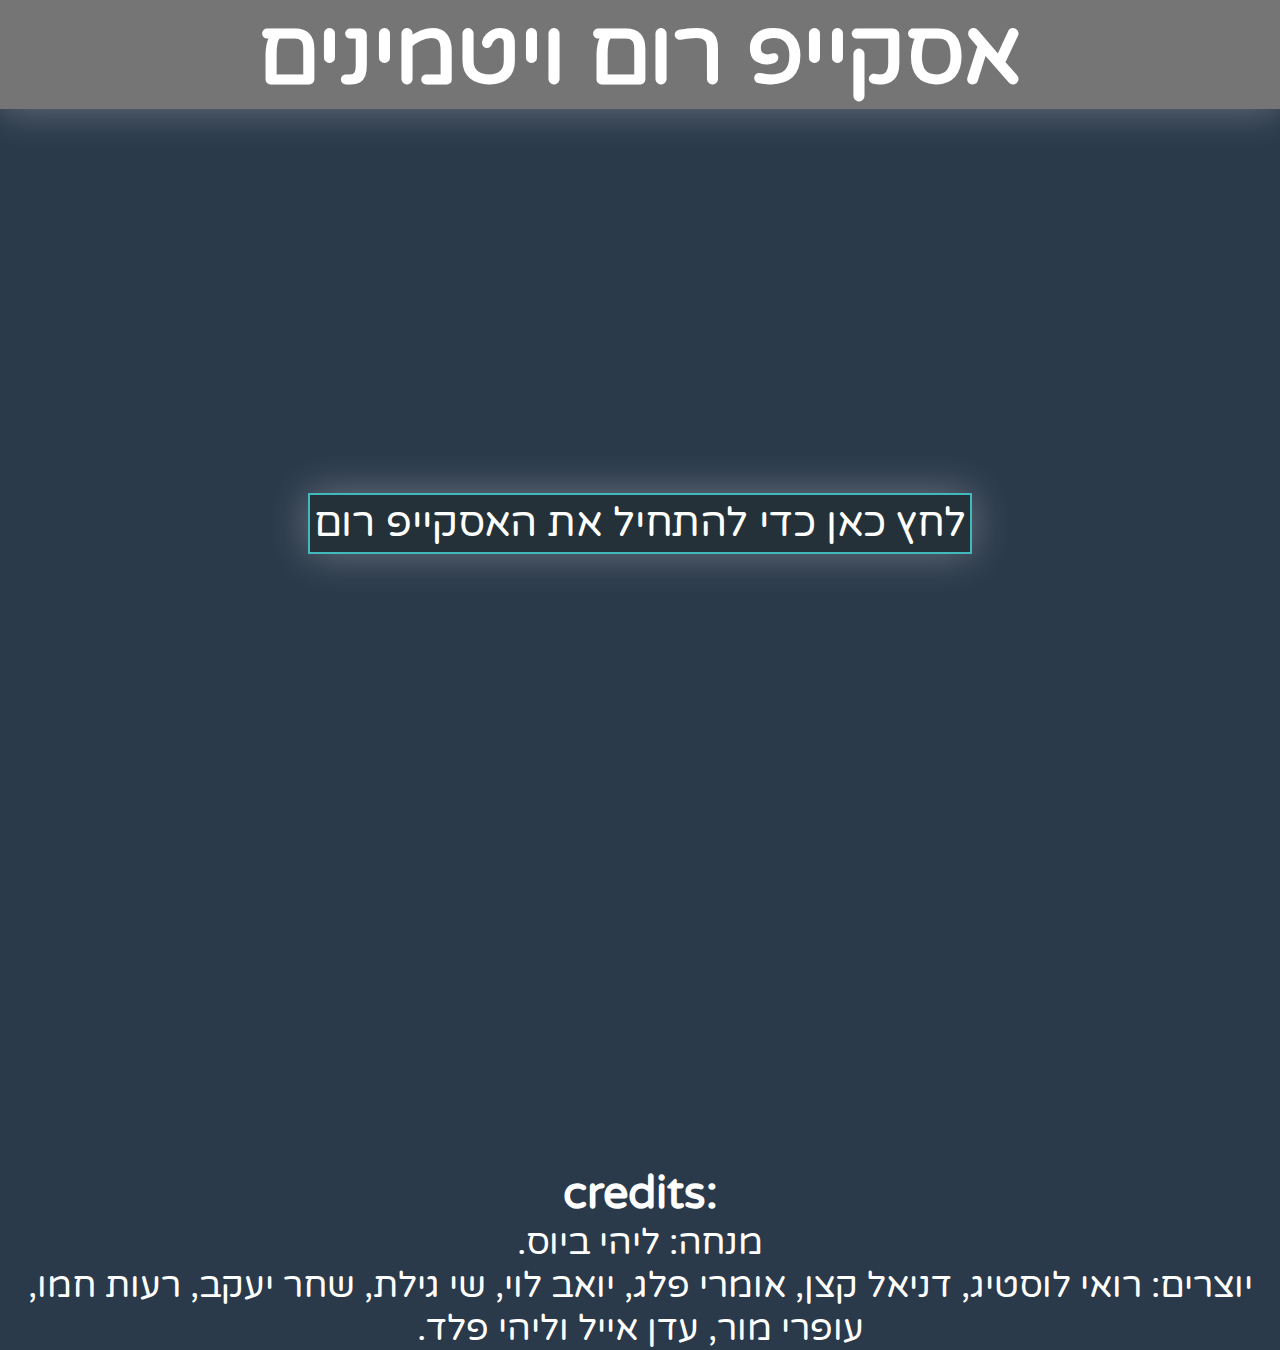
<file: escaperoomvitamins/index.html>
<!DOCTYPE html>
<html dir="rtl">
  
<!-- Mirrored from roeilustig1.gitlab.io/escaperoomvitamins/ by HTTrack Website Copier/3.x [XR&CO'2014], Mon, 15 Mar 2021 19:31:19 GMT -->
<!-- Added by HTTrack --><meta http-equiv="content-type" content="text/html;charset=utf-8" /><!-- /Added by HTTrack -->
<head>
    <meta charset="utf-8">
    <meta name="generator" content="GitLab Pages">
    <title>Escape Room</title>
	<script>
		function clickCorrect(){
			location.href = "level1.html";
			//var element = document.getElementsByClassName("anstextbox")[0];
			//var nextLevel = document.getElementsByClassName("a")[0];
			//console.log(element.value)
			//console.log(nextLevel)
			//if(element.value == 'hi'){
			//console.log("l")
			//	location.href = "index.html";
			//}
		}
		
		function click(){
			var b = document.getElementById(id);
			b.style.background = "#679cb5";
			setTimeout(function(id) {
				b.style.background= "#243138";
			}, 100);
		
		}
		
	</script>
	<script>
    // disable right click
    document.addEventListener('contextmenu', event => event.preventDefault());
 
    document.onkeydown = function (e) {
 
        // disable F12 key
        if(e.keyCode == 123) {
            return false;
        }
 
        // disable I key
        if(e.ctrlKey && e.shiftKey && e.keyCode == 73){
            return false;
        }
 
        // disable J key
        if(e.ctrlKey && e.shiftKey && e.keyCode == 74) {
            return false;
        }
 
        // disable U key
        if(e.ctrlKey && e.keyCode == 85) {
            return false;
        }
    }
 
</script>
    <link rel="stylesheet" type="text/css" href="rainbow.css">
  </head>
  <body>
  
    <div id="main">
		<div class= "bgtitle"><p align="center"><b class="title">אסקייפ רום ויטמינים</b></p></div>
		<div style="margin-top: 30%">
			<p align="center">
				<button onclick="clickCorrect()" class="btn">לחץ כאן כדי להתחיל את האסקייפ רום</button>
			</p>
		</div>
		
		<div id="bottom">
			<p align="center">
				<h3 style="text-align:center;font-size:5vmin">:credits</h3>
			</p>
			<p align= "center" style="font-size:4vmin">
מנחה: ליהי ביוס.<br>
יוצרים: רואי לוסטיג, דניאל קצן, אומרי פלג, יואב לוי, שי גילת, שחר יעקב, רעות חמו, עופרי מור, עדן אייל וליהי פלד.

			
			</p>
		</div>
	</div>
    
    
  </body>
  

<!-- Mirrored from roeilustig1.gitlab.io/escaperoomvitamins/ by HTTrack Website Copier/3.x [XR&CO'2014], Mon, 15 Mar 2021 19:31:20 GMT -->
</html>
</file>
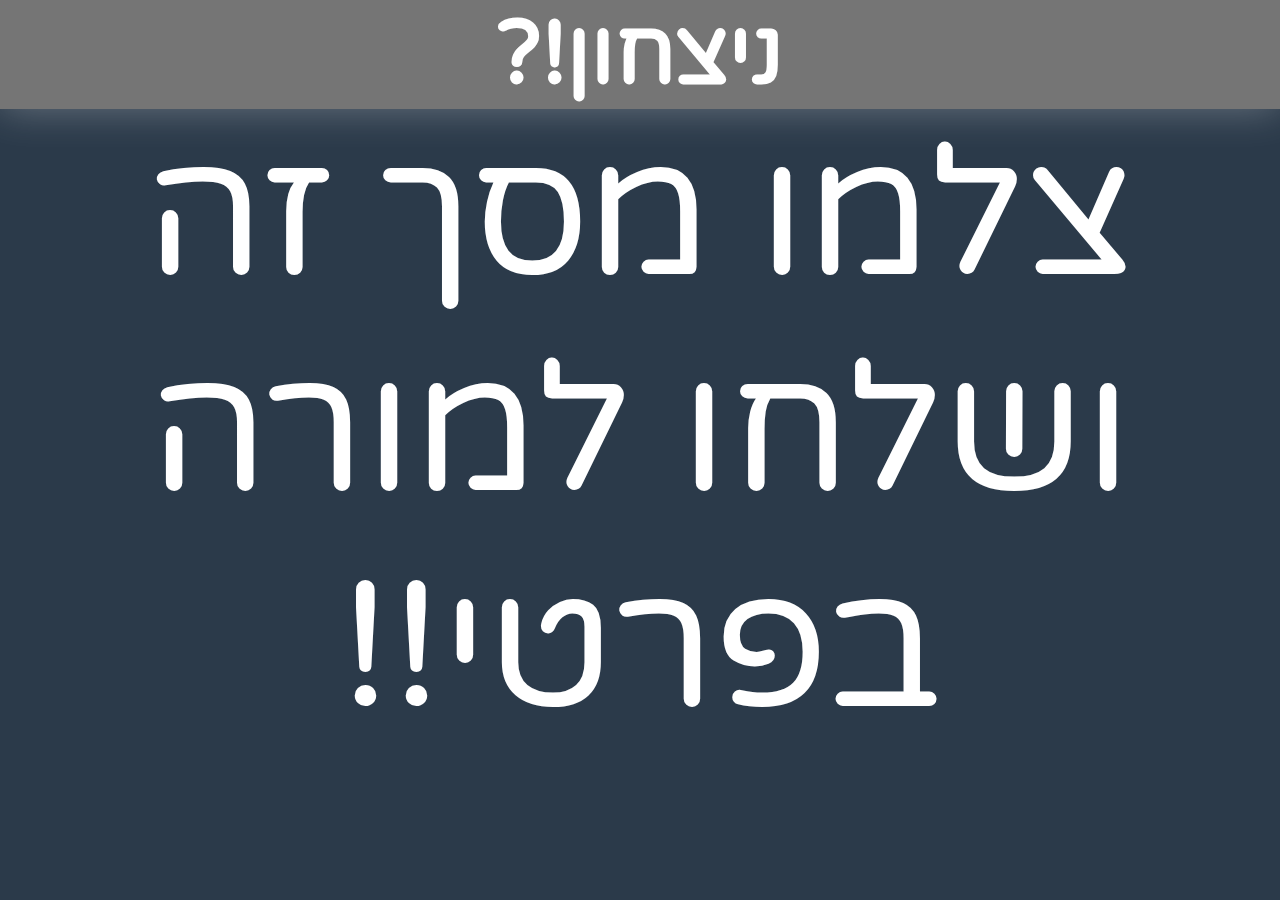
<file: escaperoomvitamins/finish.html>
<!DOCTYPE html>
<html dir="rtl">
  
<!-- Mirrored from roeilustig1.gitlab.io/escaperoomvitamins/finish.html by HTTrack Website Copier/3.x [XR&CO'2014], Mon, 15 Mar 2021 19:31:44 GMT -->
<!-- Added by HTTrack --><meta http-equiv="content-type" content="text/html;charset=utf-8" /><!-- /Added by HTTrack -->
<head>
    <meta charset="utf-8">
    <meta name="generator" content="GitLab Pages">
    <title>Escape Room</title>

	<script>
    // disable right click
    document.addEventListener('contextmenu', event => event.preventDefault());
 
    document.onkeydown = function (e) {
 
        // disable F12 key
        if(e.keyCode == 123) {
            return false;
        }
 
        // disable I key
        if(e.ctrlKey && e.shiftKey && e.keyCode == 73){
            return false;
        }
 
        // disable J key
        if(e.ctrlKey && e.shiftKey && e.keyCode == 74) {
            return false;
        }
 
        // disable U key
        if(e.ctrlKey && e.keyCode == 85) {
            return false;
        }
    }
 
</script>
    <link rel="stylesheet" type="text/css" href="rainbow.css">
  </head>
  <body>
  
    <div id="main" style="height: 100vh">
		<div class= "bgtitle"><p align="center"><b class="title">ניצחון!?</b></p></div>
		
		<p align = "center" style="font-size:20vmin">צלמו מסך זה ושלחו למורה בפרטי!!</p>

	
		
	</div>
    
    
  </body>
  

<!-- Mirrored from roeilustig1.gitlab.io/escaperoomvitamins/finish.html by HTTrack Website Copier/3.x [XR&CO'2014], Mon, 15 Mar 2021 19:31:44 GMT -->
</html>
</file>
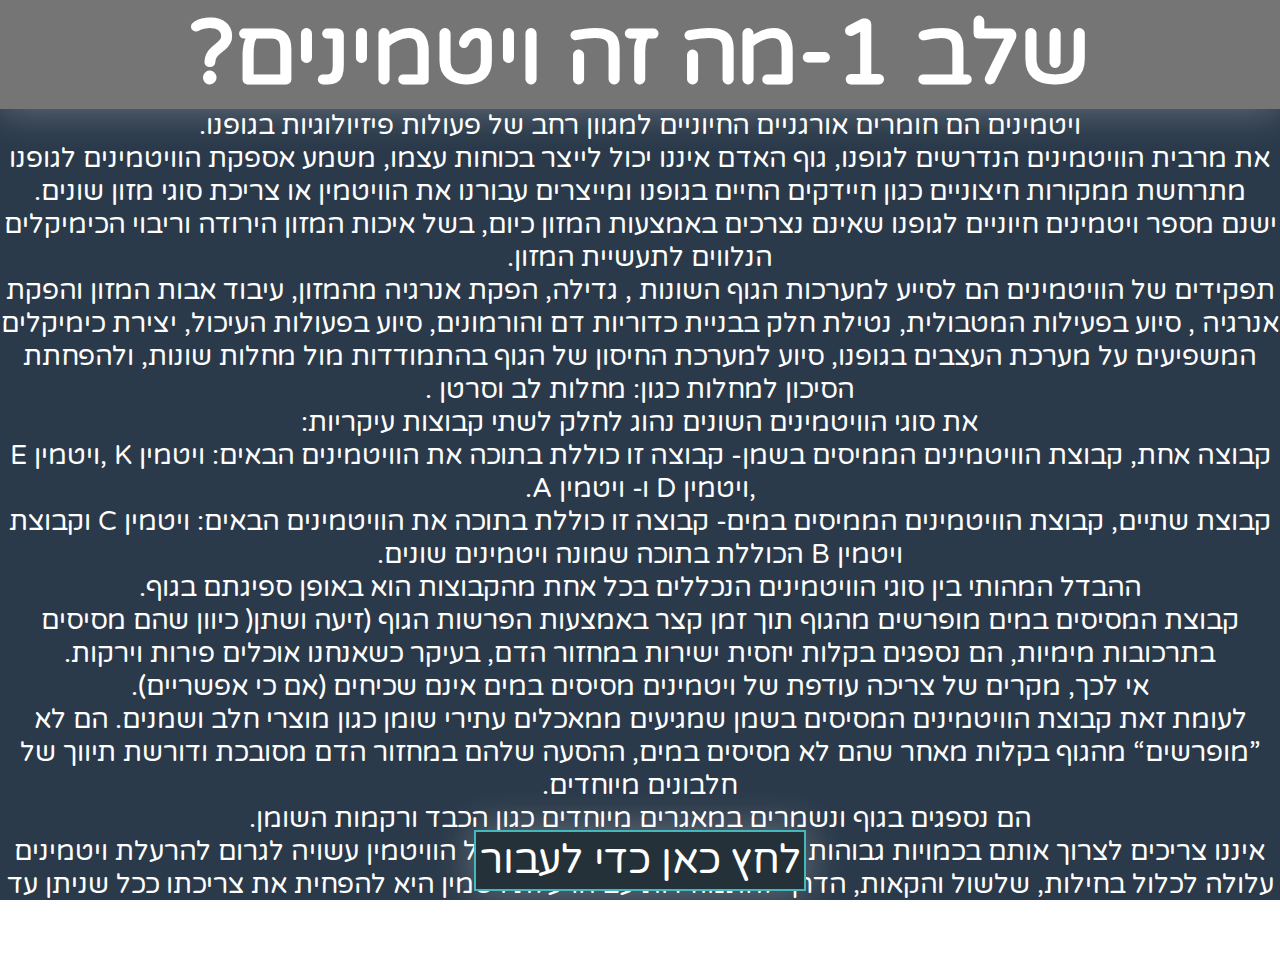
<file: escaperoomvitamins/level1.html>
<!DOCTYPE html>
<html dir="rtl">
  
<!-- Mirrored from roeilustig1.gitlab.io/escaperoomvitamins/level1.html by HTTrack Website Copier/3.x [XR&CO'2014], Mon, 15 Mar 2021 19:31:21 GMT -->
<!-- Added by HTTrack --><meta http-equiv="content-type" content="text/html;charset=utf-8" /><!-- /Added by HTTrack -->
<head>
    <meta charset="utf-8">
    <meta name="generator" content="GitLab Pages">
    <title>Escape Room</title>
	<script>
		function clickCorrect(){
		location.href = "level2.html";
		}
		
	</script>
	<script>
    // disable right click
    document.addEventListener('contextmenu', event => event.preventDefault());
 
    document.onkeydown = function (e) {
 
        // disable F12 key
        if(e.keyCode == 123) {
            return false;
        }
 
        // disable I key
        if(e.ctrlKey && e.shiftKey && e.keyCode == 73){
            return false;
        }
 
        // disable J key
        if(e.ctrlKey && e.shiftKey && e.keyCode == 74) {
            return false;
        }
 
        // disable U key
        if(e.ctrlKey && e.keyCode == 85) {
            return false;
        }
    }
 
</script>
    <link rel="stylesheet" type="text/css" href="rainbow.css">
  </head>
  <body>
  
    <div id="main" style="height: 100vh">
		<div class= "bgtitle"><p align="center"><b class="title">שלב 1-מה זה ויטמינים?</b></p></div>
		
		
		<p align="center" style="font-size: 3vmin">
ויטמינים הם חומרים אורגניים החיוניים למגוון רחב של פעולות פיזיולוגיות בגופנו. <br>
את מרבית הוויטמינים הנדרשים לגופנו, גוף האדם איננו יכול לייצר בכוחות עצמו, משמע אספקת הוויטמינים לגופנו מתרחשת ממקורות חיצוניים כגון חיידקים החיים בגופנו ומייצרים עבורנו את הוויטמין או צריכת סוגי מזון שונים.<br> ישנם מספר ויטמינים חיוניים לגופנו שאינם נצרכים באמצעות המזון כיום, בשל איכות המזון הירודה וריבוי הכימיקלים הנלווים לתעשיית המזון. <br>
תפקידים של הוויטמינים הם לסייע למערכות הגוף השונות , גדילה, הפקת אנרגיה מהמזון, עיבוד אבות המזון והפקת אנרגיה , סיוע בפעילות המטבולית, נטילת חלק בבניית כדוריות דם והורמונים, סיוע בפעולות העיכול, יצירת כימיקלים המשפיעים על מערכת העצבים בגופנו, סיוע למערכת החיסון של הגוף בהתמודדות מול מחלות שונות, ולהפחתת הסיכון למחלות כגון: מחלות לב וסרטן .<br>
את סוגי הוויטמינים השונים נהוג לחלק לשתי קבוצות עיקריות:<br>
קבוצה אחת, קבוצת הוויטמינים הממיסים בשמן- קבוצה זו כוללת בתוכה את הוויטמינים הבאים: ויטמין K ,ויטמין E ,ויטמין D ו- ויטמין A.<br>
קבוצת שתיים, קבוצת הוויטמינים הממיסים במים- קבוצה זו כוללת בתוכה את הוויטמינים הבאים: ויטמין C וקבוצת ויטמין B הכוללת בתוכה שמונה ויטמינים שונים.<br>
ההבדל המהותי בין סוגי הוויטמינים הנכללים בכל אחת מהקבוצות הוא באופן ספיגתם בגוף.<br>
קבוצת המסיסים במים מופרשים מהגוף תוך זמן קצר באמצעות הפרשות הגוף (זיעה ושתן( כיוון שהם מסיסים בתרכובות מימיות, הם נספגים בקלות יחסית ישירות במחזור הדם, בעיקר כשאנחנו אוכלים פירות וירקות.<br> אי לכך, מקרים של צריכה עודפת של ויטמינים מסיסים במים אינם שכיחים (אם כי אפשריים).<br>
לעומת זאת קבוצת הוויטמינים המסיסים בשמן שמגיעים ממאכלים עתירי שומן כגון מוצרי חלב ושמנים. הם לא ”מופרשים“ מהגוף בקלות  מאחר שהם לא מסיסים במים, ההסעה שלהם במחזור הדם מסובכת ודורשת תיווך של חלבונים מיוחדים. <br>
הם נספגים בגוף ונשמרים במאגרים מיוחדים כגון הכבד ורקמות השומן.<br> איננו צריכים לצרוך אותם בכמויות גבוהות בכל יום כיוון שצריכה יתרה של הוויטמין עשויה לגרום להרעלת ויטמינים עלולה לכלול בחילות, שלשול והקאות, הדרך להתמודדות עם הרעלת ויטמין היא להפחית את צריכתו ככל שניתן עד לפינוי הכמויות העודפות מהגוף.<br>
הרעלה בקבוצת הממיסים בשמן נפוצה יותר מאשר הרעלה בקבוצת הממיסים במים. <br>



		</p>
	
		<div id="bottom" style="bottom: 1vh">


				<p align="center">
					<button onclick="clickCorrect()" class="btn">לחץ כאן כדי לעבור</button>
				</p>

		</div>
	</div>
    
    
  </body>
  

<!-- Mirrored from roeilustig1.gitlab.io/escaperoomvitamins/level1.html by HTTrack Website Copier/3.x [XR&CO'2014], Mon, 15 Mar 2021 19:31:21 GMT -->
</html>
</file>
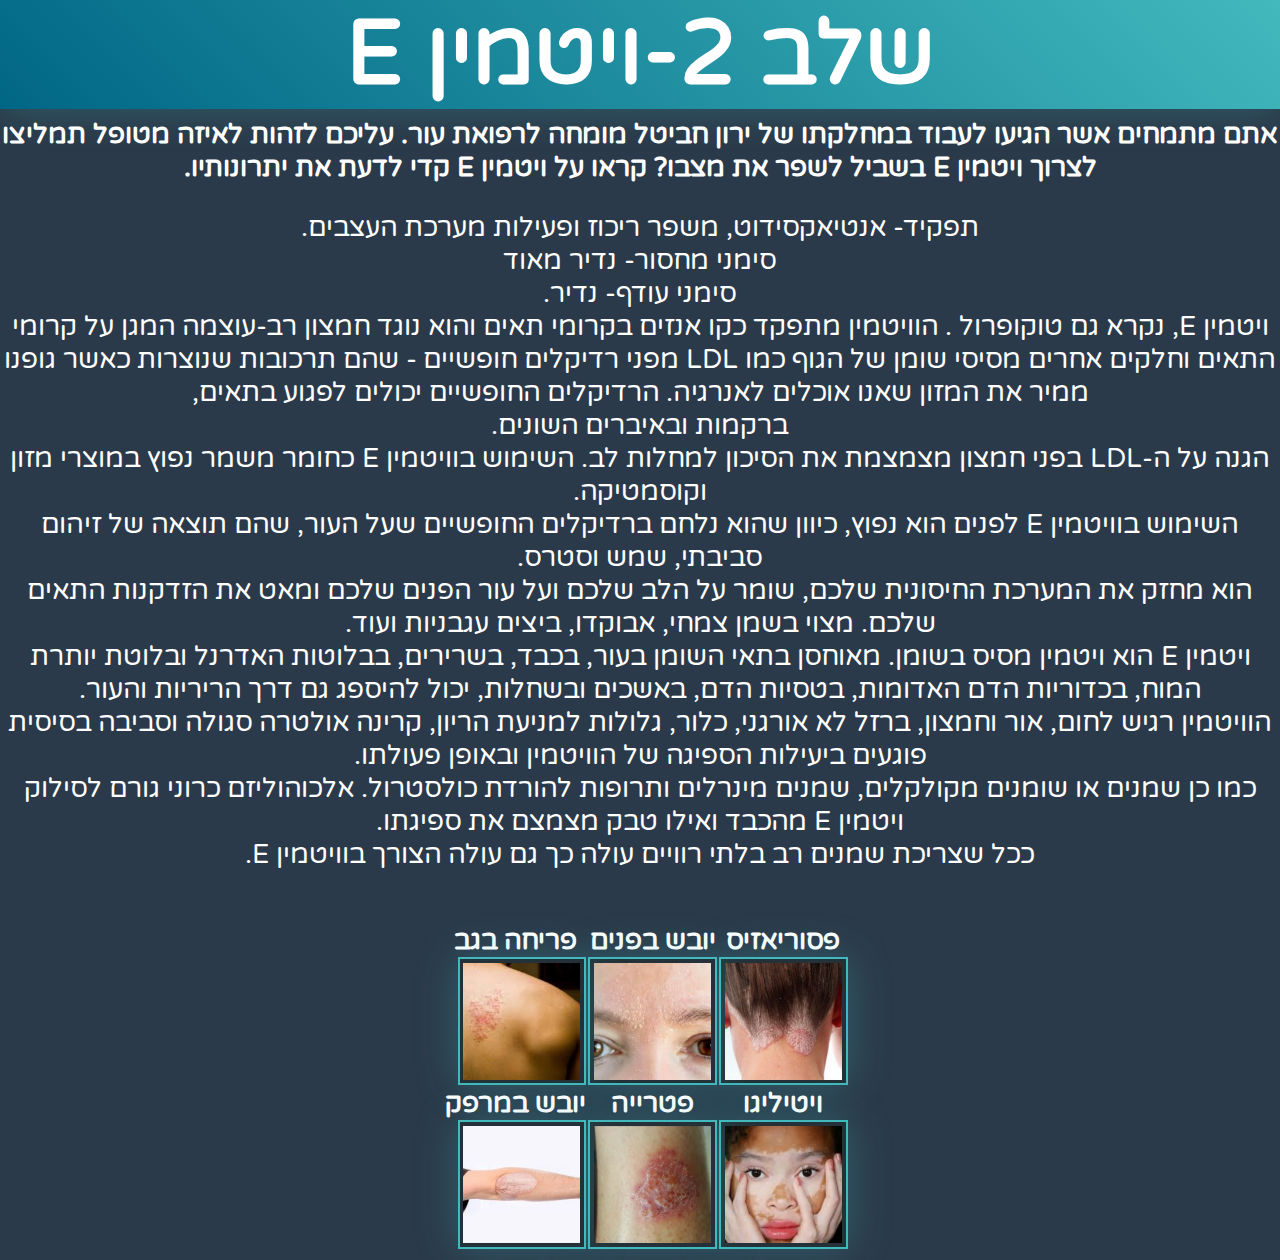
<file: escaperoomvitamins/level2.html>
<!DOCTYPE html>
<html dir="rtl">
  
<!-- Mirrored from roeilustig1.gitlab.io/escaperoomvitamins/level2.html by HTTrack Website Copier/3.x [XR&CO'2014], Mon, 15 Mar 2021 19:31:22 GMT -->
<!-- Added by HTTrack --><meta http-equiv="content-type" content="text/html;charset=utf-8" /><!-- /Added by HTTrack -->
<head>
    <meta charset="utf-8">
    <meta name="generator" content="GitLab Pages">
    <title>Escape Room</title>
	<script>
		function clickCorrect(){

			
			location.href = "level3.html";
			//var element = document.getElementsByClassName("anstextbox")[0];
			//var nextLevel = document.getElementsByClassName("a")[0];
			//console.log(element.value)
			//console.log(nextLevel)
			//if(element.value == 'hi'){
			//console.log("l")
			//	location.href = "index.html";
			//}
		}
		
		
		
	</script>
	
	<script>
		function hiMy(){
		var ohno = document.getElementsByClassName("ohno")[0];
						for(i = 0;i < 6; i++){
				console.log(i)
				var b = document.getElementsByTagName("button")[i];
				
				b.style.display = "none";
				
			}
			ohno.style.display = "inline";

			console.log(i)
			setTimeout(function() {
			for(i = 0;i < 6; i++){
			console.log(i)
			var g = document.getElementsByTagName("button")[i];
				g.style.display = "inline";;
				}
				ohno.style.display = "none"
				}, 5000);
				
			for(i = 0;i < 6; i++){
				console.log(i)
				var b = document.getElementsByClassName("btitle")[i];
				
				b.style.display = "none";
				
			}
			ohno.style.display = "inline";

			console.log(i)
			setTimeout(function() {
			for(i = 0;i < 6; i++){
			console.log(i)
			var g = document.getElementsByClassName("btitle")[i];
				g.style.display = "inline";;
				}
				ohno.style.display = "none"
				}, 5000);
		}
		
	</script>
	<script>
    // disable right click
    document.addEventListener('contextmenu', event => event.preventDefault());
 
    document.onkeydown = function (e) {
 
        // disable F12 key
        if(e.keyCode == 123) {
            return false;
        }
 
        // disable I key
        if(e.ctrlKey && e.shiftKey && e.keyCode == 73){
            return false;
        }
 
        // disable J key
        if(e.ctrlKey && e.shiftKey && e.keyCode == 74) {
            return false;
        }
 
        // disable U key
        if(e.ctrlKey && e.keyCode == 85) {
            return false;
        }
    }
 
</script>
    <link rel="stylesheet" type="text/css" href="blue.css">
  </head>
  <body>
  
    <div id="main">
		<div class= "bgtitle"><p align="center"><b class="title">שלב 2-ויטמין E</b></p></div>
		
			<h2 style="margin-top: 1vh;font-size:3vmin"><p align="center">אתם מתמחים אשר הגיעו לעבוד במחלקתו של ירון חביטל מומחה לרפואת עור. עליכם לזהות לאיזה מטופל תמליצו לצרוך ויטמין E בשביל לשפר את מצבו? קראו על ויטמין E קדי לדעת את יתרונותיו.</p></h2>
		
		<p align="center" style = "font-size: 3vmin;margin-top: 3vmin">
			תפקיד- אנטיאקסידוט, משפר ריכוז ופעילות מערכת העצבים.<br>
סימני מחסור- נדיר מאוד<br>
סימני עודף- נדיר.<br>
ויטמין E, נקרא גם טוקופרול . הוויטמין מתפקד כקו אנזים בקרומי תאים והוא נוגד חמצון רב-עוצמה המגן על קרומי התאים וחלקים אחרים מסיסי שומן של הגוף כמו LDL מפני רדיקלים חופשיים - שהם תרכובות שנוצרות כאשר גופנו ממיר את המזון שאנו אוכלים לאנרגיה. הרדיקלים החופשיים יכולים לפגוע בתאים, <br>ברקמות ובאיברים השונים.<br>
הגנה על ה-LDL בפני חמצון מצמצמת את הסיכון למחלות לב. השימוש בוויטמין E כחומר משמר נפוץ במוצרי מזון וקוסמטיקה.<br>
השימוש בוויטמין E לפנים הוא נפוץ, כיוון שהוא נלחם ברדיקלים החופשיים שעל העור, שהם תוצאה של זיהום סביבתי, שמש וסטרס.<br>
הוא מחזק את המערכת החיסונית שלכם, שומר על הלב שלכם ועל עור הפנים שלכם ומאט את הזדקנות התאים שלכם. מצוי בשמן צמחי, אבוקדו, ביצים עגבניות ועוד.<br>
ויטמין E הוא ויטמין מסיס בשומן. מאוחסן בתאי השומן בעור, בכבד, בשרירים, בבלוטות האדרנל ובלוטת יותרת המוח, בכדוריות הדם האדומות, בטסיות הדם, באשכים ובשחלות, יכול להיספג גם דרך הריריות והעור.<br> הוויטמין רגיש לחום, אור וחמצון, ברזל לא אורגני, כלור, גלולות למניעת הריון, קרינה אולטרה סגולה וסביבה בסיסית פוגעים ביעילות הספיגה של הוויטמין ובאופן פעולתו.<br>
 כמו כן שמנים או שומנים מקולקלים, שמנים מינרלים ותרופות להורדת כולסטרול. אלכוהוליזם כרוני גורם לסילוק ויטמין E מהכבד ואילו טבק מצמצם את ספיגתו. <br>
ככל שצריכת שמנים רב בלתי רוויים עולה כך גם עולה הצורך בוויטמין E. <br>

		</p>
		
		<div style="text-align: center;">
		<h3 style="display:none;color:#fc2003;font-size: 3vmin;" class="ohno">טעית! חכה חמש שניות!</h3>
		</div>
		<table>
			
		</table>
			
	
		<div id="bottom">
			<p align="center">
				
				<table>
					<tr>
				<td><p align="center"><b style="font-size:3vmin" class="btitle">פסוריאזיס</b></p><button onclick="hiMy()" class="btn" style="font-size: 0"><img src="Images/%d7%a4%d7%a1%d7%a8%d7%95%d7%90%d7%96%d7%99%d7%a1.png" style="height: 13vh;width: 13vh"></img></button></td>
				<td><p align="center"><b style="font-size:3vmin" class="btitle">יובש בפנים</b></p><button onclick="clickCorrect()" class="btn" style="font-size: 0"><img src="Images/%d7%99%d7%95%d7%91%d7%a9.png" style="height: 13vh;width: 13vh"></img></button></td>
				<td><p align="center"><b style="font-size:3vmin" class="btitle">פריחה בגב</b></p><button onclick="hiMy()" class="btn" style="font-size: 0"><img src="Images/%d7%9e%d7%97%d7%9c%d7%941.png" style="height: 13vh;width: 13vh"></img></button></td>
				
			</tr>
			<tr>
				<td><p align="center"><b style="font-size:3vmin" class="btitle">ויטיליגו</b></p><button onclick="hiMy()" class="btn" style="font-size: 0"><img src="Images/%d7%95%d7%99%d7%98%d7%99%d7%9c%d7%99%d7%92%d7%95.png" style="height: 13vh;width: 13vh"></img></button></td>
				<td><p align="center"><b style="font-size:3vmin" class="btitle">פטרייה</b></p><button onclick="hiMy()" class="btn" style="font-size: 0"><img src="Images/%d7%a4%d7%98%d7%a8%d7%99%d7%99%d7%94.png" style="height: 13vh;width: 13vh"></img></button></td>
				<td><p align="center"><b style="font-size:3vmin" class="btitle">יובש במרפק</b></p><button onclick="hiMy()" class="btn" style="font-size: 0"><img src="Images/%d7%9e%d7%a8%d7%a4%d7%a7.png" style="height: 13vh;width: 13vh"></img></button></td>
				
			</tr>
				</table>
			</p>
		</div>
	</div>
    
    
  </body>
  

<!-- Mirrored from roeilustig1.gitlab.io/escaperoomvitamins/level2.html by HTTrack Website Copier/3.x [XR&CO'2014], Mon, 15 Mar 2021 19:31:28 GMT -->
</html>
</file>
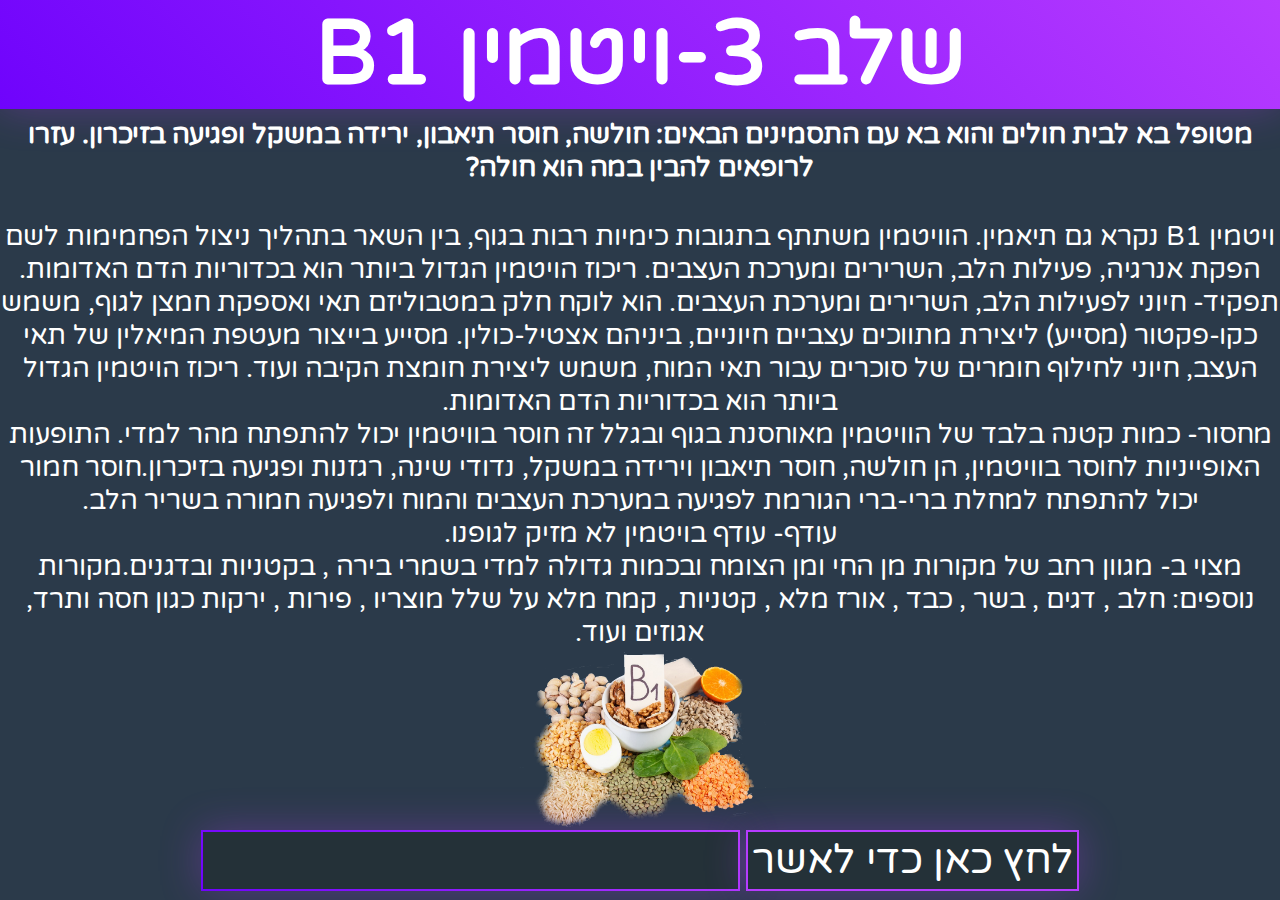
<file: escaperoomvitamins/level3.html>
<!DOCTYPE html>
<html dir="rtl">
  
<!-- Mirrored from roeilustig1.gitlab.io/escaperoomvitamins/level3.html by HTTrack Website Copier/3.x [XR&CO'2014], Mon, 15 Mar 2021 19:31:28 GMT -->
<!-- Added by HTTrack --><meta http-equiv="content-type" content="text/html;charset=utf-8" /><!-- /Added by HTTrack -->
<head>
    <meta charset="utf-8">
    <meta name="generator" content="GitLab Pages">
    <title>Escape Room</title>
	<script>
		function clickCorrect(){
			var element = document.getElementsByClassName("anstextbox")[0];
			var nextLevel = document.getElementsByClassName("a")[0];

			if(element.value == 'בריברי' || element.value == 'ברי ברי' || element.value ==  'ברי-ברי'){

				location.href = "level4.html";
			}
		}
		
		function click(){
			var b = document.getElementById(id);
			b.style.background = "#679cb5";
			setTimeout(function(id) {
				b.style.background= "#243138";
			}, 100);
		
		}
		
	</script>
	<script>
    // disable right click
    document.addEventListener('contextmenu', event => event.preventDefault());
 
    document.onkeydown = function (e) {
 
        // disable F12 key
        if(e.keyCode == 123) {
            return false;
        }
 
        // disable I key
        if(e.ctrlKey && e.shiftKey && e.keyCode == 73){
            return false;
        }
 
        // disable J key
        if(e.ctrlKey && e.shiftKey && e.keyCode == 74) {
            return false;
        }
 
        // disable U key
        if(e.ctrlKey && e.keyCode == 85) {
            return false;
        }
    }
 
</script>
    <link rel="stylesheet" type="text/css" href="purple.css">
  </head>
  <body>
  
    <div id="main">
		<div class= "bgtitle"><p align="center"><b class="title">שלב 3-ויטמין B1</b></p></div>
		<h2 style="margin-top: 1vh;font-size:3vmin"><p align="center">מטופל בא לבית חולים והוא בא עם התסמינים הבאים: חולשה, חוסר תיאבון, ירידה במשקל ופגיעה בזיכרון.
עזרו לרופאים להבין במה הוא חולה?
</p></h2>
		<p align="center" style = "font-size: 3vmin;margin-top: 4vmin">
ויטמין B1 נקרא גם תיאמין. הוויטמין משתתף בתגובות כימיות רבות בגוף, בין השאר בתהליך ניצול הפחמימות לשם הפקת אנרגיה, פעילות הלב, השרירים ומערכת העצבים. ריכוז הויטמין הגדול ביותר הוא בכדוריות הדם האדומות.<br>

תפקיד- חיוני לפעילות הלב, השרירים ומערכת העצבים. הוא לוקח חלק במטבוליזם תאי ואספקת חמצן לגוף, משמש כקו-פקטור (מסייע) ליצירת מתווכים עצביים חיוניים, ביניהם אצטיל-כולין. מסייע בייצור מעטפת המיאלין של תאי העצב, חיוני לחילוף חומרים של סוכרים עבור תאי המוח, משמש ליצירת חומצת הקיבה ועוד. ריכוז הויטמין הגדול ביותר הוא בכדוריות הדם האדומות.<br>

מחסור- כמות קטנה בלבד של הוויטמין מאוחסנת בגוף ובגלל זה חוסר בוויטמין יכול להתפתח מהר למדי. התופעות האופייניות לחוסר בוויטמין, הן חולשה, חוסר תיאבון וירידה במשקל, נדודי שינה, רגזנות ופגיעה  בזיכרון.חוסר חמור יכול להתפתח למחלת ברי-ברי הגורמת לפגיעה במערכת העצבים והמוח ולפגיעה חמורה בשריר הלב. <br>
עודף- עודף בויטמין לא מזיק לגופנו.<br>
מצוי ב- מגוון רחב של מקורות מן החי ומן הצומח ובכמות גדולה למדי בשמרי בירה , בקטניות ובדגנים.מקורות נוספים: חלב , דגים , בשר , כבד , אורז מלא , קטניות  , קמח מלא על שלל מוצריו , פירות , ירקות כגון חסה ותרד, אגוזים ועוד.
</p>

<p align="center">
					<img src="Images/B1.png" style="height: 20vh;width: 28vh"></img>
</p>
	

	
		<div id="bottom">
			<h2>
				<p align="center">
				<button onclick="clickCorrect()" class="btn">לחץ כאן כדי לאשר</button>
					<input type="text" class="anstextbox"></input>
				</p>
			</h2>
		</div>
	</div>
    
    
  </body>
  

<!-- Mirrored from roeilustig1.gitlab.io/escaperoomvitamins/level3.html by HTTrack Website Copier/3.x [XR&CO'2014], Mon, 15 Mar 2021 19:31:30 GMT -->
</html>
</file>
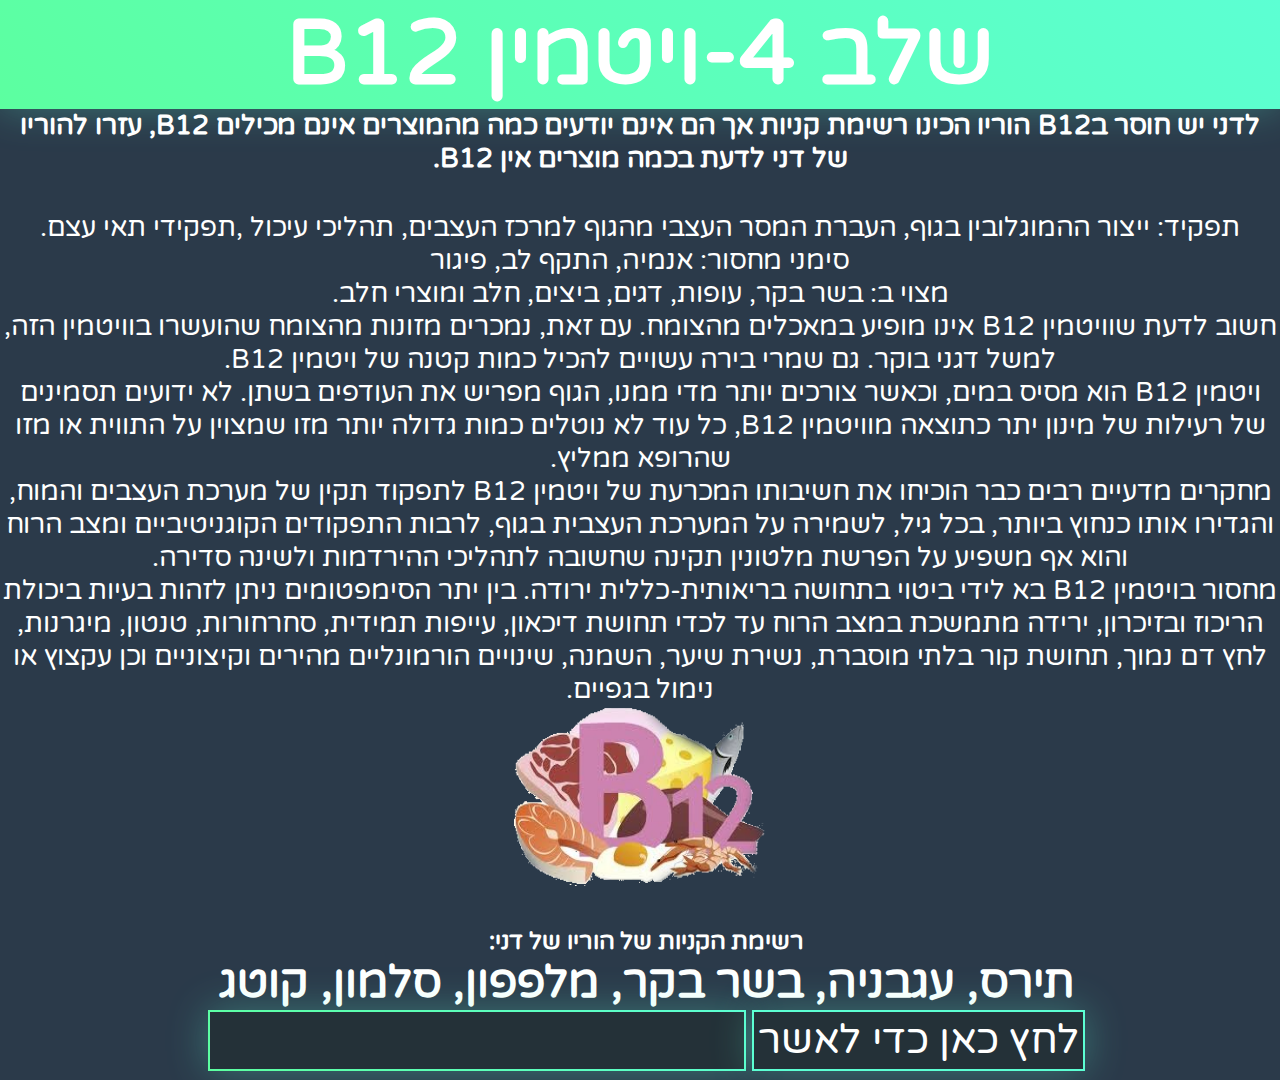
<file: escaperoomvitamins/level4.html>
<!DOCTYPE html>
<html dir="rtl">
  
<!-- Mirrored from roeilustig1.gitlab.io/escaperoomvitamins/level4.html by HTTrack Website Copier/3.x [XR&CO'2014], Mon, 15 Mar 2021 19:31:30 GMT -->
<!-- Added by HTTrack --><meta http-equiv="content-type" content="text/html;charset=utf-8" /><!-- /Added by HTTrack -->
<head>
    <meta charset="utf-8">
    <meta name="generator" content="GitLab Pages">
    <title>Escape Room</title>
	<script>
		function clickCorrect(){
			var element = document.getElementsByClassName("anstextbox")[0];
			var nextLevel = document.getElementsByClassName("a")[0];

			if(element.value == '3'){

				location.href = "level5.html";
			}
		}
		
		function click(){
			var b = document.getElementById(id);
			b.style.background = "#679cb5";
			setTimeout(function(id) {
				b.style.background= "#243138";
			}, 100);
		
		}
		
	</script>
	<script>
    // disable right click
    document.addEventListener('contextmenu', event => event.preventDefault());
 
    document.onkeydown = function (e) {
 
        // disable F12 key
        if(e.keyCode == 123) {
            return false;
        }
 
        // disable I key
        if(e.ctrlKey && e.shiftKey && e.keyCode == 73){
            return false;
        }
 
        // disable J key
        if(e.ctrlKey && e.shiftKey && e.keyCode == 74) {
            return false;
        }
 
        // disable U key
        if(e.ctrlKey && e.keyCode == 85) {
            return false;
        }
    }
 
</script>
    <link rel="stylesheet" type="text/css" href="aqua.css">
  </head>
  <body>
  
    <div id="main">
		<div class= "bgtitle"><p align="center"><b class="title">שלב 4-ויטמין B12</b></p></div>
		
		<h2 style="margin-bottom: 2vh;font-size: 3vmin"><p align="center">לדני יש חוסר בB12 הוריו הכינו רשימת קניות אך הם אינם יודעים כמה מהמוצרים אינם מכילים B12, עזרו להוריו של דני לדעת בכמה מוצרים אין B12.
</p></h2>
		
		<p align="center" style = "font-size: 3vmin;margin-top: 4vmin">
			תפקיד: ייצור ההמוגלובין בגוף, העברת המסר העצבי מהגוף למרכז העצבים, תהליכי עיכול ,תפקידי תאי עצם.<br>
סימני מחסור: אנמיה, התקף לב, פיגור<br>
מצוי ב: בשר בקר, עופות, דגים, ביצים, חלב ומוצרי חלב.<br>
 חשוב לדעת שוויטמין B12 אינו מופיע במאכלים מהצומח. עם זאת, נמכרים מזונות מהצומח שהועשרו בוויטמין הזה, למשל דגני בוקר. גם שמרי בירה עשויים להכיל כמות קטנה של ויטמין B12.<br>
ויטמין B12 הוא מסיס במים, וכאשר צורכים יותר מדי ממנו, הגוף מפריש את העודפים בשתן. לא ידועים תסמינים של רעילות של מינון יתר כתוצאה מוויטמין B12, כל עוד לא נוטלים כמות גדולה יותר מזו שמצוין על התווית או מזו שהרופא ממליץ.<br>
מחקרים מדעיים רבים כבר הוכיחו את חשיבותו המכרעת של ויטמין B12 לתפקוד תקין של מערכת העצבים והמוח, והגדירו אותו כנחוץ ביותר, בכל גיל, לשמירה על המערכת העצבית בגוף, לרבות התפקודים הקוגניטיביים ומצב הרוח והוא אף משפיע על הפרשת מלטונין תקינה שחשובה לתהליכי ההירדמות ולשינה סדירה.<br>
מחסור בויטמין B12 בא לידי ביטוי בתחושה בריאותית-כללית ירודה. בין יתר הסימפטומים ניתן לזהות בעיות ביכולת הריכוז ובזיכרון, ירידה מתמשכת במצב הרוח עד לכדי תחושת דיכאון, עייפות תמידית, סחרחורות, טנטון, מיגרנות, לחץ דם נמוך, תחושת קור בלתי מוסברת, נשירת שיער, השמנה, שינויים הורמונליים מהירים וקיצוניים וכן עקצוץ או נימול בגפיים.    <br>


</p>

	<p align="center">
					<img src="Images/B12.png" style="height: 20vh;width: 28vh"></img>
</p>
	
	
		<div id="bottom">
			<h2>
				<p align="center">
					רשימת הקניות של הוריו של דני:
					<p align="center" style="font-size: 5vmin">תירס, עגבניה, בשר בקר, מלפפון, סלמון, קוטג</p>
					
				</p>
				<p align="center">
				<button onclick="clickCorrect()" class="btn">לחץ כאן כדי לאשר</button>
					<input type="text" class="anstextbox"></input>
				</p>
			</h2>
		</div>
	</div>
    
    
  </body>
  

<!-- Mirrored from roeilustig1.gitlab.io/escaperoomvitamins/level4.html by HTTrack Website Copier/3.x [XR&CO'2014], Mon, 15 Mar 2021 19:31:32 GMT -->
</html>
</file>
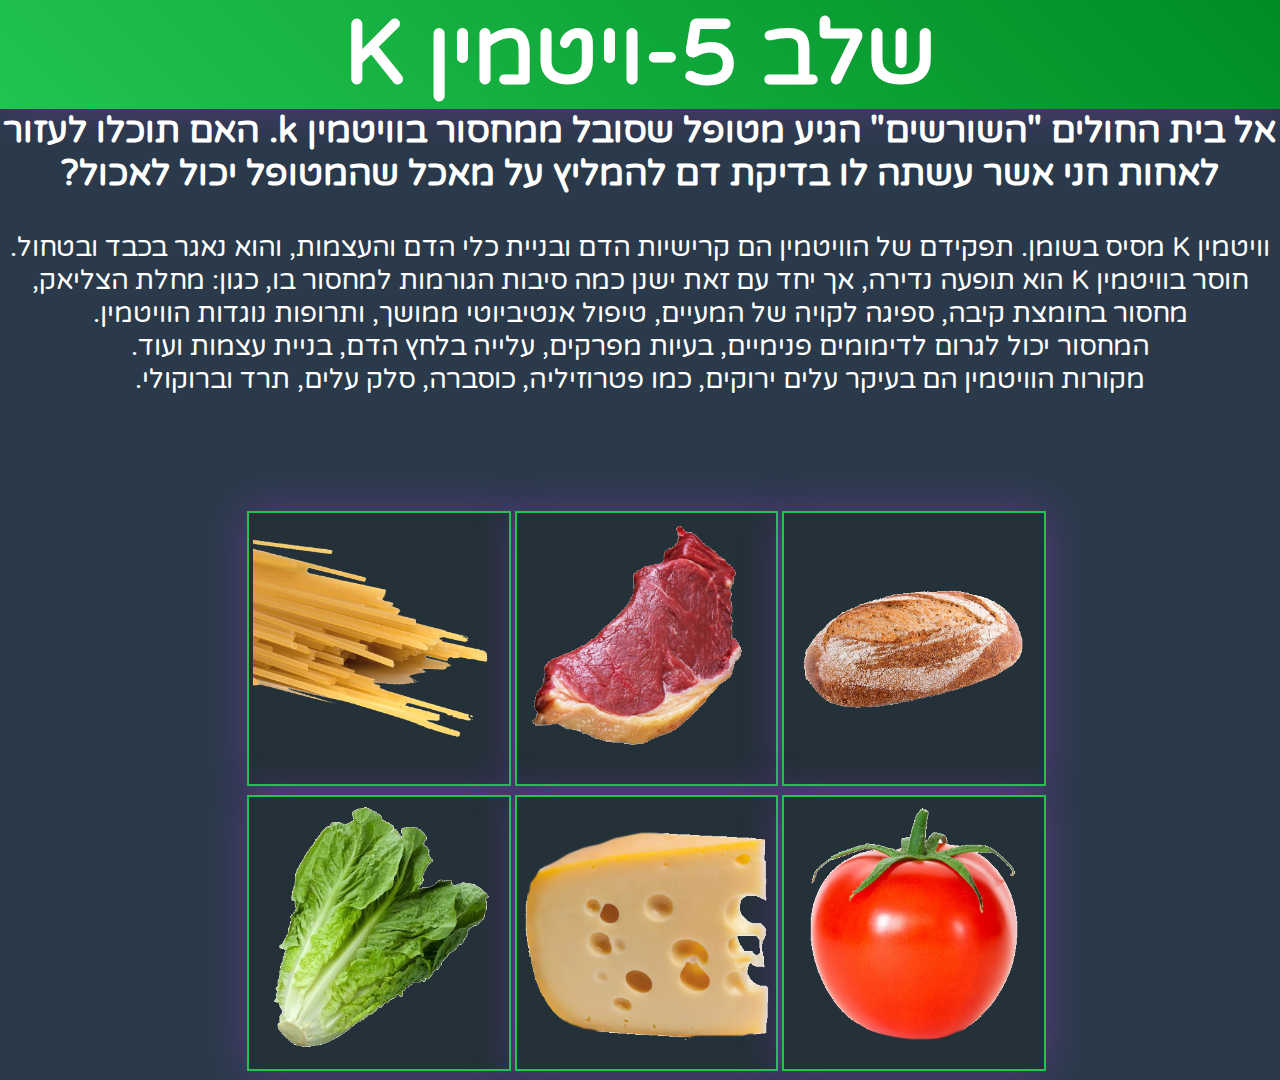
<file: escaperoomvitamins/level5.html>
<!DOCTYPE html>
<html dir="rtl">
  
<!-- Mirrored from roeilustig1.gitlab.io/escaperoomvitamins/level5.html by HTTrack Website Copier/3.x [XR&CO'2014], Mon, 15 Mar 2021 19:31:32 GMT -->
<!-- Added by HTTrack --><meta http-equiv="content-type" content="text/html;charset=utf-8" /><!-- /Added by HTTrack -->
<head>
    <meta charset="utf-8">
    <meta name="generator" content="GitLab Pages">
    <title>Escape Room</title>
	<script>
		function clickCorrect(){
			location.href = "level6.html"
			//var element = document.getElementsByClassName("anstextbox")[0];
			//var nextLevel = document.getElementsByClassName("a")[0];

			//if(element.value == 'תיאמין'){

			//	location.href = "index.html";
			//}
		}
		
		function hiMy(){
		var ohno = document.getElementsByClassName("ohno")[0];
						for(i = 0;i < 6; i++){
				console.log(i)
				var b = document.getElementsByTagName("button")[i];
				
				b.style.display = "none";
				
			}
			ohno.style.display = "inline";

			console.log(i)
			setTimeout(function() {
			for(i = 0;i < 6; i++){
			console.log(i)
			var g = document.getElementsByTagName("button")[i];
				g.style.display = "inline";;
				}
				ohno.style.display = "none"
				}, 5000);
				
			
		}
		
	</script>
	<script>
    // disable right click
    document.addEventListener('contextmenu', event => event.preventDefault());
 
    document.onkeydown = function (e) {
 
        // disable F12 key
        if(e.keyCode == 123) {
            return false;
        }
 
        // disable I key
        if(e.ctrlKey && e.shiftKey && e.keyCode == 73){
            return false;
        }
 
        // disable J key
        if(e.ctrlKey && e.shiftKey && e.keyCode == 74) {
            return false;
        }
 
        // disable U key
        if(e.ctrlKey && e.keyCode == 85) {
            return false;
        }
    }
 
</script>
    <link rel="stylesheet" type="text/css" href="green.css">
  </head>
  <body>
  
    <div id="main">
		<div class= "bgtitle"><p align="center"><b class="title">שלב 5-ויטמין K</b></p></div>
		<h2 style="margin-bottom: 2vh;font-size: 4vmin"><p align="center">אל בית החולים "השורשים" הגיע מטופל שסובל ממחסור בוויטמין k. האם תוכלו לעזור לאחות חני אשר עשתה לו בדיקת דם להמליץ על מאכל שהמטופל יכול לאכול?</p></h2>
		<p align="center" style = "font-size: 3vmin;margin-top: 4vmin">
			וויטמין K מסיס בשומן. תפקידם של הוויטמין הם קרישיות הדם ובניית כלי הדם והעצמות,  והוא נאגר בכבד ובטחול.<br>
			חוסר בוויטמין K הוא תופעה נדירה, אך יחד עם זאת ישנן כמה סיבות הגורמות למחסור בו, כגון: מחלת הצליאק, מחסור בחומצת קיבה, ספיגה לקויה של המעיים, טיפול אנטיביוטי ממושך, ותרופות נוגדות הוויטמין. <br>
			המחסור יכול לגרום לדימומים פנימיים, בעיות מפרקים, עלייה בלחץ הדם, בניית עצמות ועוד. <br>
			מקורות הוויטמין הם בעיקר עלים ירוקים, כמו פטרוזיליה, כוסברה, סלק עלים, תרד וברוקולי.
		</p>
		
	
		<div style="text-align: center;">
		<h3 style="display:none;color:#fc2003;font-size: 3vmin;" class="ohno">טעית! חכה חמש שניות!</h3>
		</div>

	

	
		<div id="bottom">
			<p align="center">
					<button onclick="hiMy()" class="btn" style= "margin-top:1vh"><img src="Images/%d7%9c%d7%97%d7%9d.png" style="height: 28vh;width: 28vh"></img></button>
					<button onclick="hiMy()" class="btn" style= "margin-top:1vh"><img src="Images/%d7%91%d7%a9%d7%a8.png" style="height: 28vh;width: 28vh"></img></button>
					<button onclick="hiMy()" class="btn" style= "margin-top:1vh"><img src="Images/%d7%a1%d7%a4%d7%92%d7%98%d7%99.png" style="height: 28vh;width: 28vh"></img></button>
</p>
<p align="center">
					<button onclick="hiMy()" class="btn" style= "margin-top:1vh"><img src="Images/%d7%a2%d7%92%d7%91%d7%a0%d7%99%d7%94.png" style="height: 28vh;width: 28vh"></img></button>
					<button onclick="hiMy()" class="btn" style= "margin-top:1vh"><img src="Images/%d7%92%d7%91%d7%99%d7%a0%d7%94.png" style="height: 28vh;width: 28vh"></img></button>
					<button onclick="clickCorrect()" class="btn" style= "margin-top:1vh"><img src="Images/%d7%97%d7%a1%d7%94.png" style="height: 28vh;width: 28vh"></img></button>
</p>
		</div>
	</div>
    
    
  </body>
  

<!-- Mirrored from roeilustig1.gitlab.io/escaperoomvitamins/level5.html by HTTrack Website Copier/3.x [XR&CO'2014], Mon, 15 Mar 2021 19:31:38 GMT -->
</html>
</file>
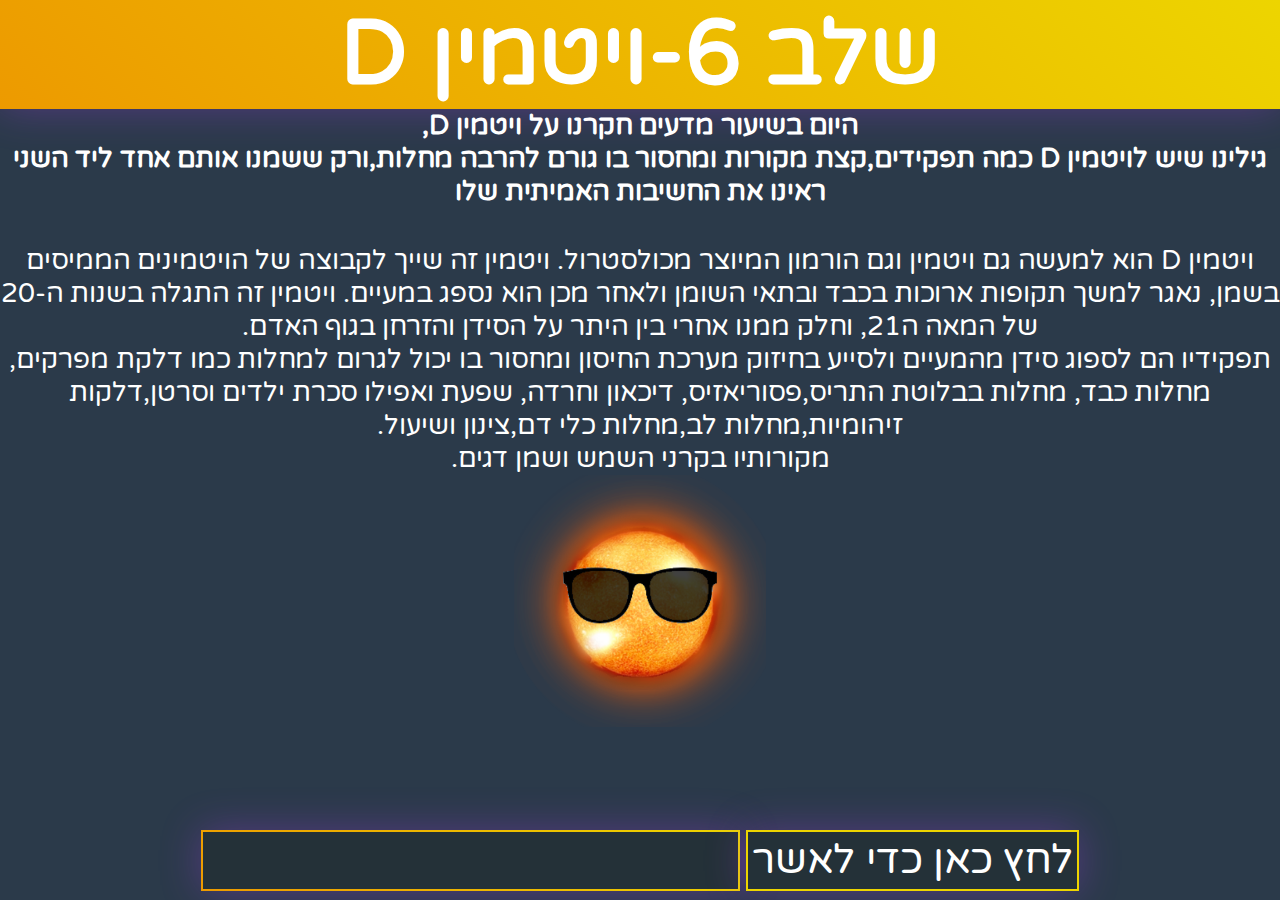
<file: escaperoomvitamins/level6.html>
<!DOCTYPE html>
<html dir="rtl">
  
<!-- Mirrored from roeilustig1.gitlab.io/escaperoomvitamins/level6.html by HTTrack Website Copier/3.x [XR&CO'2014], Mon, 15 Mar 2021 19:31:38 GMT -->
<!-- Added by HTTrack --><meta http-equiv="content-type" content="text/html;charset=utf-8" /><!-- /Added by HTTrack -->
<head>
    <meta charset="utf-8">
    <meta name="generator" content="GitLab Pages">
    <title>Escape Room</title>
	<script>
		function clickCorrect(){
			var element = document.getElementsByClassName("anstextbox")[0];
			var nextLevel = document.getElementsByClassName("a")[0];

			if(element.value == '2214'){

				location.href = "level7.html";
			}
		}
		
		function click(){
			var b = document.getElementById(id);
			b.style.background = "#679cb5";
			setTimeout(function(id) {
				b.style.background= "#243138";
			}, 100);
		
		}
		
	</script>
	<script>
    // disable right click
    document.addEventListener('contextmenu', event => event.preventDefault());
 
    document.onkeydown = function (e) {
 
        // disable F12 key
        if(e.keyCode == 123) {
            return false;
        }
 
        // disable I key
        if(e.ctrlKey && e.shiftKey && e.keyCode == 73){
            return false;
        }
 
        // disable J key
        if(e.ctrlKey && e.shiftKey && e.keyCode == 74) {
            return false;
        }
 
        // disable U key
        if(e.ctrlKey && e.keyCode == 85) {
            return false;
        }
    }
 
</script>
    <link rel="stylesheet" type="text/css" href="orange.css">
  </head>
  <body>
  
    <div id="main">
		<div class= "bgtitle"><p align="center"><b class="title">שלב 6-ויטמין D</b></p></div>
		<h2 style="margin-bottom: 2vh;font-size: 3vmin"><p align="center">היום בשיעור מדעים חקרנו על ויטמין D, <br>
גילינו שיש לויטמין D כמה תפקידים,קצת מקורות ומחסור בו גורם להרבה מחלות,ורק ששמנו אותם אחד ליד השני ראינו את החשיבות האמיתית שלו

</p></h2>
		<p align="center" style = "font-size: 3vmin;margin-top: 4vmin">
ויטמין D הוא למעשה גם ויטמין וגם הורמון המיוצר מכולסטרול. ויטמין זה שייך לקבוצה של הויטמינים הממיסים בשמן, נאגר למשך תקופות ארוכות בכבד ובתאי השומן ולאחר מכן הוא נספג במעיים. ויטמין זה התגלה בשנות ה-20 של המאה ה21, וחלק ממנו אחרי בין היתר על הסידן והזרחן בגוף האדם.<br>
תפקידיו הם לספוג סידן מהמעיים ולסייע בחיזוק מערכת החיסון ומחסור בו יכול לגרום למחלות כמו דלקת מפרקים, מחלות כבד, מחלות בבלוטת התריס,פסוריאזיס, דיכאון וחרדה, שפעת ואפילו סכרת ילדים וסרטן,דלקות זיהומיות,מחלות לב,מחלות כלי דם,צינון ושיעול.<br>
מקורותיו בקרני השמש ושמן דגים.



		</p>
		
		<p align="center">
			<img src="Images/coolSun.png" style="height: 28vh;width: 248h"></img>
		</p>
	
		<div id="bottom">
			<h2>
				
				<p align="center">
				<button onclick="clickCorrect()" class="btn">לחץ כאן כדי לאשר</button>
					<input type="text" class="anstextbox"></input>
				</p>
			</h2>
		</div>
	</div>
    
    
  </body>
  

<!-- Mirrored from roeilustig1.gitlab.io/escaperoomvitamins/level6.html by HTTrack Website Copier/3.x [XR&CO'2014], Mon, 15 Mar 2021 19:31:40 GMT -->
</html>
</file>
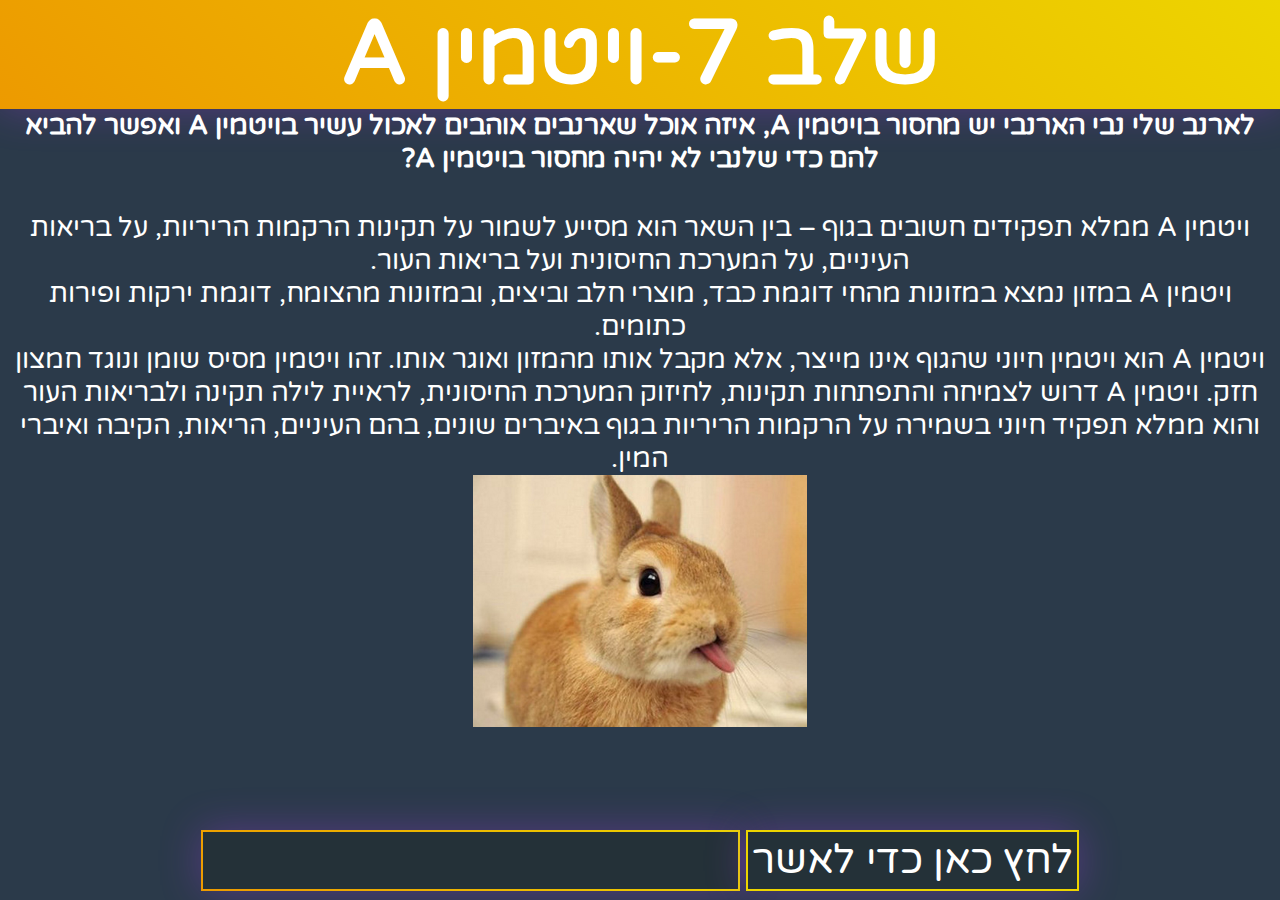
<file: escaperoomvitamins/level7.html>
<!DOCTYPE html>
<html dir="rtl">
  
<!-- Mirrored from roeilustig1.gitlab.io/escaperoomvitamins/level7.html by HTTrack Website Copier/3.x [XR&CO'2014], Mon, 15 Mar 2021 19:31:40 GMT -->
<!-- Added by HTTrack --><meta http-equiv="content-type" content="text/html;charset=utf-8" /><!-- /Added by HTTrack -->
<head>
    <meta charset="utf-8">
    <meta name="generator" content="GitLab Pages">
    <title>Escape Room</title>
	<script>
		function clickCorrect(){
			var element = document.getElementsByClassName("anstextbox")[0];
			var nextLevel = document.getElementsByClassName("a")[0];

			if(element.value == 'גזר'){

				location.href = "level8.html";
			}
		}
		
		function click(){
			var b = document.getElementById(id);
			b.style.background = "#679cb5";
			setTimeout(function(id) {
				b.style.background= "#243138";
			}, 100);
		
		}
		
	</script>
	<script>
    // disable right click
    document.addEventListener('contextmenu', event => event.preventDefault());
 
    document.onkeydown = function (e) {
 
        // disable F12 key
        if(e.keyCode == 123) {
            return false;
        }
 
        // disable I key
        if(e.ctrlKey && e.shiftKey && e.keyCode == 73){
            return false;
        }
 
        // disable J key
        if(e.ctrlKey && e.shiftKey && e.keyCode == 74) {
            return false;
        }
 
        // disable U key
        if(e.ctrlKey && e.keyCode == 85) {
            return false;
        }
    }
 
</script>
    <link rel="stylesheet" type="text/css" href="orange.css">
  </head>
  <body>
  
    <div id="main">
		<div class= "bgtitle"><p align="center"><b class="title">שלב 7-ויטמין A</b></p></div>
		<h2 style="margin-bottom: 2vh;font-size: 3vmin"><p align="center">לארנב שלי נבי הארנבי יש מחסור בויטמין A, איזה אוכל שארנבים אוהבים לאכול עשיר בויטמין A ואפשר להביא להם כדי שלנבי לא יהיה מחסור בויטמין A?



</p></h2>
		<p align="center" style = "font-size: 3vmin;margin-top: 4vmin">
ויטמין A ממלא תפקידים חשובים בגוף – בין השאר הוא מסייע לשמור על תקינות הרקמות הריריות, על בריאות העיניים, על המערכת החיסונית ועל בריאות העור.<br>
ויטמין A במזון נמצא במזונות מהחי דוגמת כבד, מוצרי חלב וביצים, ובמזונות מהצומח, דוגמת ירקות ופירות כתומים.<br>
ויטמין A הוא ויטמין חיוני שהגוף אינו מייצר, אלא מקבל אותו מהמזון ואוגר אותו. זהו ויטמין מסיס שומן ונוגד חמצון חזק. ויטמין A דרוש לצמיחה והתפתחות תקינות, לחיזוק המערכת החיסונית, לראיית לילה תקינה ולבריאות העור והוא ממלא תפקיד חיוני בשמירה על הרקמות הריריות בגוף באיברים שונים, בהם העיניים, הריאות, הקיבה ואיברי המין. 



		</p>
		
		<p align="center">
			<img src="Images/bunny.png" style="height: 28vh;width: 248h"></img>
		</p>
	
		<div id="bottom">
			<h2>
				<p align="center" style="font-size: 2.5vmin">
			</p>
				<p align="center">
				<button onclick="clickCorrect()" class="btn">לחץ כאן כדי לאשר</button>
					<input type="text" class="anstextbox"></input>
				</p>
			</h2>
		</div>
	</div>
    
    
  </body>
  

<!-- Mirrored from roeilustig1.gitlab.io/escaperoomvitamins/level7.html by HTTrack Website Copier/3.x [XR&CO'2014], Mon, 15 Mar 2021 19:31:42 GMT -->
</html>
</file>
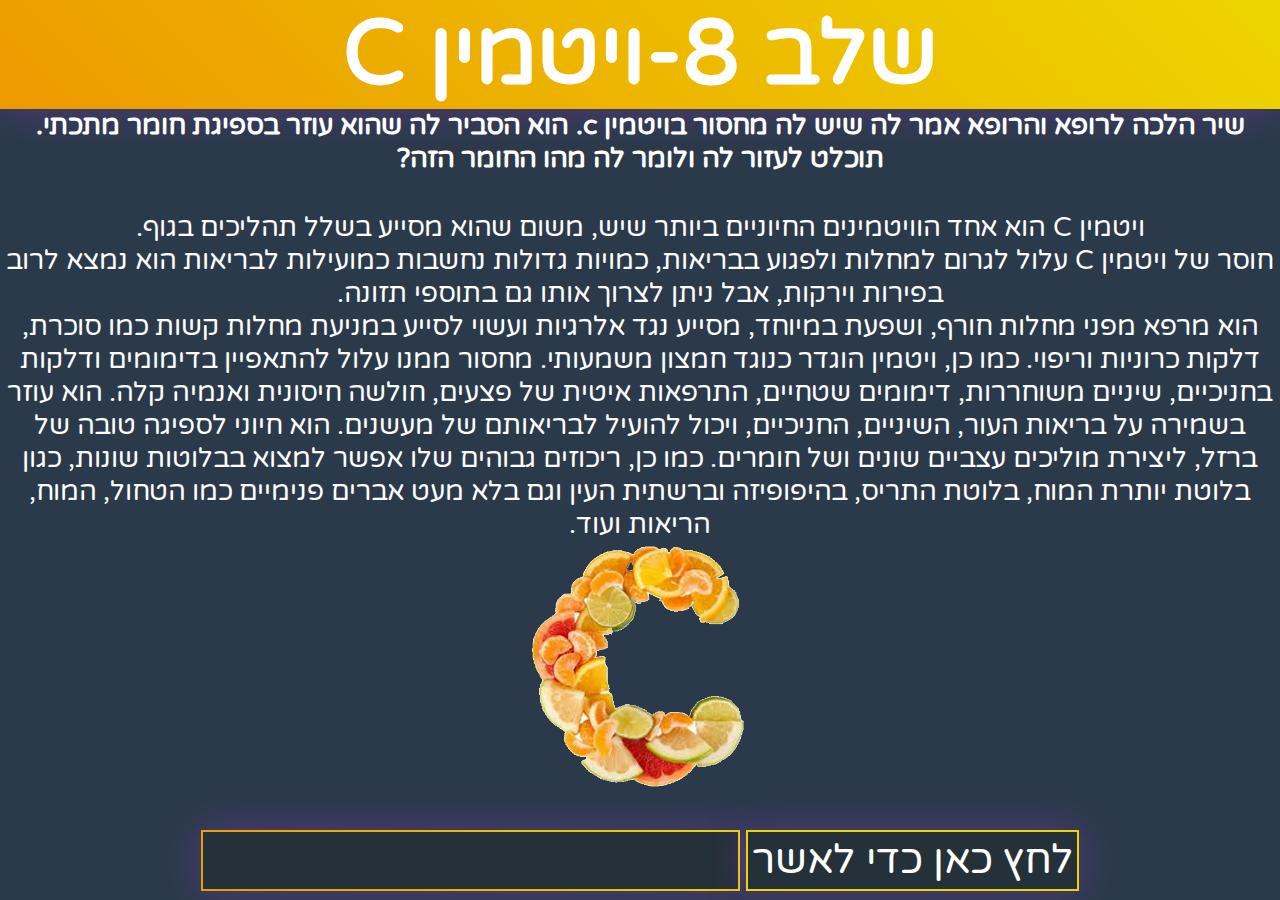
<file: escaperoomvitamins/level8.html>
<!DOCTYPE html>
<html dir="rtl">
  
<!-- Mirrored from roeilustig1.gitlab.io/escaperoomvitamins/level8.html by HTTrack Website Copier/3.x [XR&CO'2014], Mon, 15 Mar 2021 19:31:42 GMT -->
<!-- Added by HTTrack --><meta http-equiv="content-type" content="text/html;charset=utf-8" /><!-- /Added by HTTrack -->
<head>
    <meta charset="utf-8">
    <meta name="generator" content="GitLab Pages">
    <title>Escape Room</title>
	<script>
		function clickCorrect(){
			var element = document.getElementsByClassName("anstextbox")[0];
			var nextLevel = document.getElementsByClassName("a")[0];

			if(element.value == 'ברזל'){

				location.href = "level9.html";
			}
		}
		
		function click(){
			var b = document.getElementById(id);
			b.style.background = "#679cb5";
			setTimeout(function(id) {
				b.style.background= "#243138";
			}, 100);
		
		}
		
	</script>
	<script>
    // disable right click
    document.addEventListener('contextmenu', event => event.preventDefault());
 
    document.onkeydown = function (e) {
 
        // disable F12 key
        if(e.keyCode == 123) {
            return false;
        }
 
        // disable I key
        if(e.ctrlKey && e.shiftKey && e.keyCode == 73){
            return false;
        }
 
        // disable J key
        if(e.ctrlKey && e.shiftKey && e.keyCode == 74) {
            return false;
        }
 
        // disable U key
        if(e.ctrlKey && e.keyCode == 85) {
            return false;
        }
    }
 
</script>
    <link rel="stylesheet" type="text/css" href="orange.css">
  </head>
  <body>
  
    <div id="main">
		<div class= "bgtitle"><p align="center"><b class="title">שלב 8-ויטמין C</b></p></div>
				<h2 style="margin-bottom: 2vh;font-size: 3vmin"><p align="center">שיר הלכה לרופא והרופא אמר לה שיש לה מחסור בויטמין c. הוא הסביר לה שהוא עוזר בספיגת חומר מתכתי. תוכלט לעזור לה ולומר לה מהו החומר הזה?
</p></h2>
		<p align="center" style = "font-size: 3vmin;margin-top: 4vmin">
ויטמין C הוא אחד הוויטמינים החיוניים ביותר שיש, משום שהוא מסייע בשלל תהליכים בגוף.<br>
חוסר של ויטמין C עלול לגרום למחלות ולפגוע בבריאות, כמויות גדולות נחשבות כמועילות לבריאות
הוא נמצא לרוב בפירות וירקות, אבל ניתן לצרוך אותו גם בתוספי תזונה.<br>
הוא מרפא מפני מחלות חורף, ושפעת במיוחד, מסייע נגד אלרגיות ועשוי לסייע במניעת מחלות קשות כמו סוכרת, דלקות כרוניות וריפוי. כמו כן, ויטמין הוגדר כנוגד חמצון משמעותי. מחסור ממנו עלול להתאפיין בדימומים ודלקות בחניכיים, שיניים משוחררות, דימומים שטחיים, התרפאות איטית של פצעים, חולשה חיסונית ואנמיה קלה. הוא עוזר בשמירה על בריאות העור, השיניים, החניכיים, ויכול להועיל לבריאותם של מעשנים. הוא חיוני לספיגה טובה של ברזל, ליצירת מוליכים עצביים שונים ושל חומרים. כמו כן, ריכוזים גבוהים שלו אפשר למצוא בבלוטות שונות, כגון בלוטת יותרת המוח, בלוטת התריס, בהיפופיזה וברשתית העין וגם בלא מעט אברים פנימיים כמו הטחול, המוח, הריאות ועוד.


		</p>
		
		<p align="center">
			<img src="Images/C.png" style="height: 28vh;width: 248h"></img>
		</p>
	
		<div id="bottom">
			<h2>
				<p align="center">
				<button onclick="clickCorrect()" class="btn">לחץ כאן כדי לאשר</button>
					<input type="text" class="anstextbox"></input>
				</p>
			</h2>
		</div>
	</div>
    
    
  </body>
  

<!-- Mirrored from roeilustig1.gitlab.io/escaperoomvitamins/level8.html by HTTrack Website Copier/3.x [XR&CO'2014], Mon, 15 Mar 2021 19:31:43 GMT -->
</html>
</file>
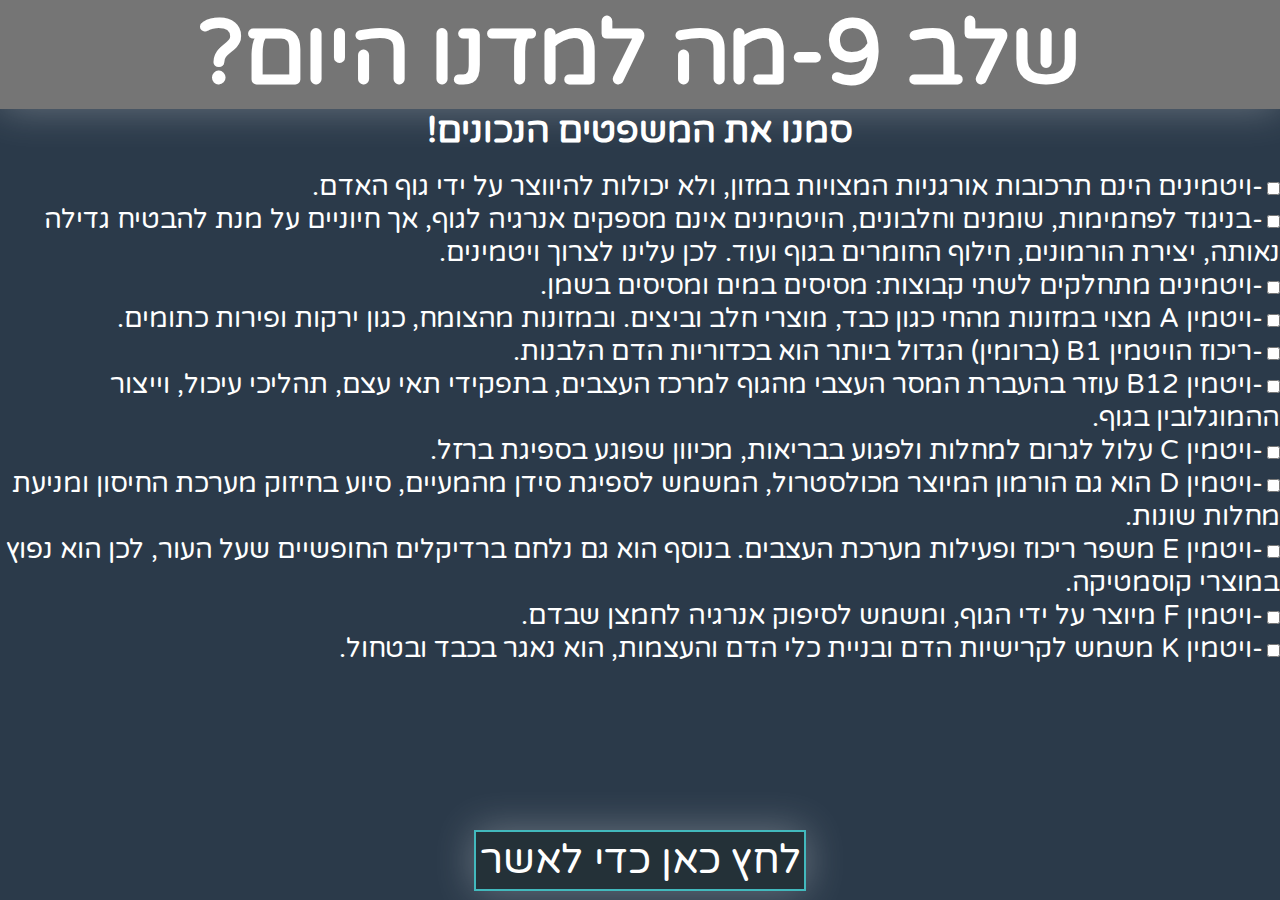
<file: escaperoomvitamins/level9.html>
<!DOCTYPE html>
<html dir="rtl">
  
<!-- Mirrored from roeilustig1.gitlab.io/escaperoomvitamins/level9.html by HTTrack Website Copier/3.x [XR&CO'2014], Mon, 15 Mar 2021 19:31:43 GMT -->
<!-- Added by HTTrack --><meta http-equiv="content-type" content="text/html;charset=utf-8" /><!-- /Added by HTTrack -->
<head>
    <meta charset="utf-8">
    <meta name="generator" content="GitLab Pages">
    <title>Escape Room</title>
	
	<script>
    // disable right click
    document.addEventListener('contextmenu', event => event.preventDefault());
 
    document.onkeydown = function (e) {
 
        // disable F12 key
        if(e.keyCode == 123) {
            return false;
        }
 
        // disable I key
        if(e.ctrlKey && e.shiftKey && e.keyCode == 73){
            return false;
        }
 
        // disable J key
        if(e.ctrlKey && e.shiftKey && e.keyCode == 74) {
            return false;
        }
 
        // disable U key
        if(e.ctrlKey && e.keyCode == 85) {
            return false;
        }
    }
 
</script>
	
	<script>
		function clickCorrect(){
if (document.getElementById("vehicle1").checked) {
    if (document.getElementById("vehicle2").checked) {
        if (document.getElementById("vehicle3").checked) {
            if (document.getElementById("vehicle4").checked) {
                if (!document.getElementById("vehicle5").checked) {
                    if (document.getElementById("vehicle6").checked) {
                        if (!document.getElementById("vehicle7").checked) {
                            if (document.getElementById("vehicle8").checked) {
                                if (document.getElementById("vehicle9").checked) {
                                    if (!document.getElementById("vehicle10").checked) {
                                        if (document.getElementById("vehicle11").checked) {
											location.href = "finish.html";
                                        }
                                    }
                                }
                            }
                        }
                    }
                }
            }
        }
    }
}
				
}	
		
	</script>
    <link rel="stylesheet" type="text/css" href="rainbow.css">
  </head>
  <body>
  <p align="center">
  
    <div id="main" style="height: 100vh">
		<div class= "bgtitle"><p align="center"><b class="title">שלב 9-מה למדנו היום?</b></p></div>
		<h2 style="margin-bottom: 2vh;font-size: 4vmin"><p align="center">סמנו את המשפטים הנכונים!</p></h2>
		<input type="checkbox" id="vehicle1" name="vehicle1" value="Bike">
		<label for="vehicle1"> -ויטמינים הינם תרכובות אורגניות המצויות במזון, ולא יכולות להיווצר על ידי גוף האדם.
</label><br>
		<input type="checkbox" id="vehicle2" name="vehicle1" value="Bike">
		<label for="vehicle2"> -בניגוד לפחמימות, שומנים וחלבונים, הויטמינים אינם מספקים אנרגיה לגוף, אך חיוניים על מנת להבטיח גדילה נאותה, יצירת הורמונים, חילוף החומרים בגוף ועוד. לכן עלינו לצרוך ויטמינים.
</label><br>
		<input type="checkbox" id="vehicle3" name="vehicle1" value="Bike">
		<label for="vehicle3"> -ויטמינים מתחלקים לשתי קבוצות: מסיסים במים ומסיסים בשמן.
</label><br>
		<input type="checkbox" id="vehicle4" name="vehicle1" value="Bike">
		<label for="vehicle4"> -ויטמין A מצוי במזונות מהחי כגון כבד, מוצרי חלב וביצים. ובמזונות מהצומח, כגון ירקות ופירות כתומים.</label><br>
		<input type="checkbox" id="vehicle5" name="vehicle1" value="Bike">
<label for="vehicle5"> -ריכוז הויטמין B1 (ברומין) הגדול ביותר הוא בכדוריות הדם הלבנות.
</label><br>
<input type="checkbox" id="vehicle6" name="vehicle1" value="Bike">
<label for="vehicle6"> -ויטמין B12 עוזר בהעברת המסר העצבי מהגוף למרכז העצבים, בתפקידי תאי עצם, תהליכי עיכול, וייצור ההמוגלובין בגוף.</label><br>
<input type="checkbox" id="vehicle7" name="vehicle7" value="Bike">
<label for="vehicle7"> -ויטמין C עלול לגרום למחלות ולפגוע בבריאות, מכיוון שפוגע בספיגת ברזל.
</label><br>
<input type="checkbox" id="vehicle8" name="vehicle1" value="Bike">
<label for="vehicle8"> -ויטמין D הוא גם הורמון המיוצר מכולסטרול, המשמש לספיגת סידן מהמעיים, סיוע בחיזוק מערכת החיסון ומניעת מחלות שונות.
</label><br>
<input type="checkbox" id="vehicle9" name="vehicle1" value="Bike">
<label for="vehicle9"> -ויטמין E משפר ריכוז ופעילות מערכת העצבים. בנוסף הוא גם נלחם ברדיקלים החופשיים שעל העור, לכן הוא נפוץ במוצרי קוסמטיקה.
</label><br>
<input type="checkbox" id="vehicle10" name="vehicle1" value="Bike">
<label for="vehicle10"> -ויטמין F מיוצר על ידי הגוף, ומשמש לסיפוק אנרגיה לחמצן שבדם.
</label><br>
<input type="checkbox" id="vehicle11" name="vehicle1" value="Bike">
<label for="vehicle11"> -ויטמין K משמש לקרישיות הדם ובניית כלי הדם והעצמות, הוא נאגר בכבד ובטחול.
</label><br>
</p>
	
		<div id="bottom" style="bottom: 1vh">


				<p align="center">
					<button onclick="clickCorrect()" class="btn">לחץ כאן כדי לאשר</button>
				</p>

		</div>
	</div>
    
    
  </body>
  

<!-- Mirrored from roeilustig1.gitlab.io/escaperoomvitamins/level9.html by HTTrack Website Copier/3.x [XR&CO'2014], Mon, 15 Mar 2021 19:31:44 GMT -->
</html>
</file>
<file: escaperoomvitamins/rainbow.css>
*{
	margin:0 auto;
	padding:0;
	font-family: VRfont;
	color: #ffffff;
}


@-webkit-keyframes rainbowbg {
    0%{background-color: #ca0b0b;}
    14%{background-color: #e4d900;}
    28%{background-color: #6ce263}
	39%{background-color: #76f8fc}
	53%{background-color: #5b6afe}
	70%{background-color: #802deb}
	85%{background-color: #c400b9}
	100%{background-color: #ca0b0b}
}
@-moz-keyframes rainbowbg {
    0%{background-color: #ca0b0b;}
    14%{background-color: #e4d900;}
    28%{background-color: #6ce263}
	39%{background-color: #76f8fc}
	53%{background-color: #5b6afe}
	70%{background-color: #802deb}
	85%{background-color: #c400b9}
	100%{background-color: #ca0b0b}
}
@keyframes rainbowbg {
    0%{background-color: #ca0b0b;}
    14%{background-color: #e4d900;}
    28%{background-color: #6ce263}
	39%{background-color: #76f8fc}
	53%{background-color: #5b6afe}
	70%{background-color: #802deb}
	85%{background-color: #c400b9}
	100%{background-color: #ca0b0b}
}


@-webkit-keyframes rainbow {
    0%{border-color: #ca0b0b;box-shadow-color: #ca0b0b;}
    14%{border-color:#e4d900;box-shadow-color:#e4d900;}
    28%{border-color:#6ce263;box-shadow-color:#6ce263;}
	39%{border-color:#76f8fc;box-shadow-color:#76f8fc;}
	53%{border-color:#5b6afe;box-shadow-color:#5b6afe;}
	70%{border-color:#802deb;box-shadow-color:#802deb;}
	85%{border-color:#c400b9;box-shadow-color:#c400b9;}
	100%{border-color: #ca0b0b;box-shadow-color: #ca0b0b;}
}
@-moz-keyframes rainbow {
    0%{border-color: #ca0b0b;box-shadow-color: #ca0b0b;}
    14%{border-color:#e4d900;box-shadow-color:#e4d900;}
    28%{border-color:#6ce263;box-shadow-color:#6ce263;}
	39%{border-color:#76f8fc;box-shadow-color:#76f8fc;}
	53%{border-color:#5b6afe;box-shadow-color:#5b6afe;}
	70%{border-color:#802deb;box-shadow-color:#802deb;}
	85%{border-color:#c400b9;box-shadow-color:#c400b9;}
	100%{border-color: #ca0b0b;box-shadow-color: #ca0b0b;}
}
@keyframes rainbow {
    0%{border-color: #ca0b0b;box-shadow-color: #ca0b0b;}
    14%{border-color:#e4d900;box-shadow-color:#e4d900;}
    28%{border-color:#6ce263;box-shadow-color:#6ce263;}
	39%{border-color:#76f8fc;box-shadow-color:#76f8fc;}
	53%{border-color:#5b6afe;box-shadow-color:#5b6afe;}
	70%{border-color:#802deb;box-shadow-color:#802deb;}
	85%{border-color:#c400b9;box-shadow-color:#c400b9;}
	100%{border-color: #ca0b0b;box-shadow-color: #ca0b0b;}
}

@font-face {
  font-family: VRfont;
  src: url(VR.woff2);
}

.anstextbox {
	 animation-name: rainbowgradient;
	 animation-duration: 12s;
     padding: 0.3vw;
     font-size: 4.5vh;
	 font-family: VRfont;
     border-width: 0.2vw;
     border-color: #ffffff;
     background-color: #243138;
     border-style: solid;
     border-radius: 0px;
     box-shadow: 0px 0px 40px rgba(255, 255, 255,.3);
	 text-align: center;
	 transition-duration: 0.1s;
	   -webkit-animation: rainbow 30s ease infinite;
  -moz-animation: rainbow 30s ease infinite;
  animation: rainbow 30s ease infinite;
}

.anstextbox:hover{
	font-size: 5.5vh 
}

.anstextbox:focus {
     outline:none;
}
#main {
	width: 100%;
	height: 150vh;
	/*position: relative;*/
	/*overflow: hidden;*/
	background: #2b3a4a /*linear-gradient(#1f3040,#2f5c66);
	/*display: flex;
    justify-content: center;*/
}

.title{
	font-size: 10vmin
}

#bottom{
	position: absolute;
	bottom:-50vh;
	width: 100%;
}



.btn {
  background-image: -webkit-linear-gradient(top, #3498db, #2980b9);
  background-image: -moz-linear-gradient(top, #3498db, #2980b9);
  background-image: -ms-linear-gradient(top, #3498db, #2980b9);
  background-image: -o-linear-gradient(top, #3498db, #2980b9);
  background-image: linear-gradient(to bottom, #3498db, #2980b9);
  -webkit-border-radius: 28;
  -moz-border-radius: 28;
  border-radius: 0;
  -webkit-box-shadow: 0px 1px 3px #666666;
  -moz-box-shadow: 0px 1px 3px #666666;
  box-shadow: 0px 1px 3px #666666;
  color: #ffffff;
  font-size: 4.5vh;
  background: #243138;
  padding: 0.3vw;
  border: solid #42b9bd 0.2vw;
  text-decoration: none;
  box-shadow: 0px 0px 40px rgba(255, 255, 255,.3);
  transition-duration: 0.1s;
  -webkit-animation: rainbow 30s ease infinite;
  -moz-animation: rainbow 30s ease infinite;
  animation: rainbow 30s ease infinite;
}

.btn:hover {
  
  font-size: 5.5vh;
  text-decoration: none;
}

.btn:focus{
	outline:none;
	
	
}

.btn:active{
	background: #519c9a;
}

.bgtitle{
	box-shadow: 0px 0px 40px rgba(255, 255, 255,.3);
	width: vw;
	height:6re;
	background-color: #757575;
    background-size: 1400% 1400%;
	
    -webkit-animation: rainbowbg 30s ease infinite;
    -moz-animation: rainbowbg 30s ease infinite;
    animation: rainbowbg 30s ease infinite;
}

label{
	font-size: 3vmin;
}
</file>
<file: escaperoomvitamins/blue.css>
*{
	margin:0 auto;
	padding:0;
	font-family: VRfont;
	color: #ffffff;
}

@font-face {
  font-family: VRfont;
  src: url(VR.woff2);
}

.anstextbox {
     padding: 0.3vw;
     font-size: 4.5vh;
	 font-family: VRfont;
     border-width: 0.2vw;
     border-image: linear-gradient(45deg, rgb(0, 102, 133), rgb(66, 185, 189)) 1;
     background-color: #243138;
     border-style: solid;
     border-radius: 0px;
     box-shadow: 0px 0px 40px rgba(66, 185, 189,.3);
	 text-align: center;
	 transition-duration: 0.1s;
}

.anstextbox:hover{
	font-size: 5.5vh 
}

.anstextbox:focus {
     outline:none;
}
#main {
	width: 100%;
	height: 140vh;
	position: relative;
	/*overflow: hidden;*/
	background: #2b3a4a /*linear-gradient(#1f3040,#2f5c66);
	/*display: flex;
    justify-content: center;*/
}

.title{
	font-size: 10vmin
}

#bottom{
	position: absolute;
	bottom:1vh;
	width: 99vw;
}



.btn {
  background-image: -webkit-linear-gradient(top, #3498db, #2980b9);
  background-image: -moz-linear-gradient(top, #3498db, #2980b9);
  background-image: -ms-linear-gradient(top, #3498db, #2980b9);
  background-image: -o-linear-gradient(top, #3498db, #2980b9);
  background-image: linear-gradient(to bottom, #3498db, #2980b9);
  -webkit-border-radius: 28;
  -moz-border-radius: 28;
  border-radius: 0;
  -webkit-box-shadow: 0px 1px 3px #666666;
  -moz-box-shadow: 0px 1px 3px #666666;
  box-shadow: 0px 1px 3px #666666;
  color: #ffffff;
  font-size: 4.5vh;
  background: #243138;
  padding: 0.3vw;
  border: solid #42b9bd 0.2vw;
  text-decoration: none;
  box-shadow: 0px 0px 40px rgba(66, 185, 189,.3);
  transition-duration: 0.1s;
}

.btn:hover {
  
  font-size: 5.5vh;
  text-decoration: none;
}

.btn:focus{
	outline:none;
	
	
}

.btn:active{
	background: #519c9a;
}

.bgtitle{
	background-image: linear-gradient(45deg, rgb(0, 102, 133), rgb(66, 185, 189));
	box-shadow: 0px 0px 40px rgba(66, 185, 189,.3);
	width: vw;
	height:6re;

	
}

b{
	font-size:3vmin
}
</file>
<file: escaperoomvitamins/purple.css>
*{
	margin:0 auto;
	padding:0;
	font-family: VRfont;
	color: #ffffff;
}

@font-face {
  font-family: VRfont;
  src: url(VR.woff2);
}

.anstextbox {
     padding: 0.3vw;
     font-size: 4.5vh;
	 font-family: VRfont;
     border-width: 0.2vw;
     border-image: linear-gradient(45deg, rgb(111, 3, 252), rgb(183, 59, 255)) 1;
     background-color: #243138;
     border-style: solid;
     border-radius: 0px;
     box-shadow: 0px 0px 40px rgba(183, 59, 255,.3);
	 text-align: center;
	 transition-duration: 0.1s;
}

.anstextbox:hover{
	font-size: 5.5vh 
}

.anstextbox:focus {
     outline:none;
}
#main {
	width: 100%;
	height: 100vh;
	/*position: relative;*/
	/*overflow: hidden;*/
	background: #2b3a4a /*linear-gradient(#1f3040,#2f5c66);
	/*display: flex;
    justify-content: center;*/
}

.title{
	font-size: 10vmin
}

#bottom{
	position: absolute;
	bottom:1vh;
	width: 100vw;
}



.btn {
  background-image: -webkit-linear-gradient(top, #3498db, #2980b9);
  background-image: -moz-linear-gradient(top, #3498db, #2980b9);
  background-image: -ms-linear-gradient(top, #3498db, #2980b9);
  background-image: -o-linear-gradient(top, #3498db, #2980b9);
  background-image: linear-gradient(to bottom, #3498db, #2980b9);
  -webkit-border-radius: 28;
  -moz-border-radius: 28;
  border-radius: 0;
  -webkit-box-shadow: 0px 1px 3px #666666;
  -moz-box-shadow: 0px 1px 3px #666666;
  box-shadow: 0px 1px 3px #666666;
  color: #ffffff;
  font-size: 4.5vh;
  background: #243138;
  padding: 0.3vw;
  border: solid #b73bff 0.2vw;
  text-decoration: none;
  box-shadow: 0px 0px 40px rgba(183, 59, 255,.3);
  transition-duration: 0.1s;
}

.btn:hover {
  
  font-size: 5.5vh;
  text-decoration: none;
}

.btn:focus{
	outline:none;
	
	
}

.btn:active{
	background: #341b42;
}

.bgtitle{
	background-image: linear-gradient(45deg, rgb(111, 3, 252), rgb(183, 59, 255));
	box-shadow: 0px 0px 40px rgba(183, 59, 255,.3);
	width: vw;
	height:6re;

	
}

b{
	font-size:3vmin
}
</file>
<file: escaperoomvitamins/aqua.css>
*{
	margin:0 auto;
	padding:0;
	font-family: VRfont;
	color: #ffffff;
}

@font-face {
  font-family: VRfont;
  src: url(VR.woff2);
}

.anstextbox {
     padding: 0.3vw;
     font-size: 4.5vh;
	 font-family: VRfont;
     border-width: 0.2vw;
     border-image: linear-gradient(45deg, rgb(92, 255, 160), rgb(92, 255, 211)) 1;
     background-color: #243138;
     border-style: solid;
     border-radius: 0px;
     box-shadow: 0px 0px 40px rgba(92, 255, 211,.3);
	 text-align: center;
	 transition-duration: 0.1s;
}

.anstextbox:hover{
	font-size: 5.5vh 
}

.anstextbox:focus {
     outline:none;
}
#main {
	width: 100%;
	height: 120vh;
	position: relative;
	/*overflow: hidden;*/
	background: #2b3a4a /*linear-gradient(#1f3040,#2f5c66);
	/*display: flex;
    justify-content: center;*/
}

.title{
	font-size: 10vmin
}

#bottom{
	position: absolute;
	bottom:1vh;
	width: 99vw;
}



.btn {
  background-image: -webkit-linear-gradient(top, #3498db, #2980b9);
  background-image: -moz-linear-gradient(top, #3498db, #2980b9);
  background-image: -ms-linear-gradient(top, #3498db, #2980b9);
  background-image: -o-linear-gradient(top, #3498db, #2980b9);
  background-image: linear-gradient(to bottom, #3498db, #2980b9);
  -webkit-border-radius: 28;
  -moz-border-radius: 28;
  border-radius: 0;
  -webkit-box-shadow: 0px 1px 3px #666666;
  -moz-box-shadow: 0px 1px 3px #666666;
  box-shadow: 0px 1px 3px #666666;
  color: #ffffff;
  font-size: 4.5vh;
  background: #243138;
  padding: 0.3vw;
  border: solid #5cffd3 0.2vw;
  text-decoration: none;
  box-shadow: 0px 0px 40px rgba(92, 255, 211,.3);
  transition-duration: 0.1s;
}

.btn:hover {
  
  font-size: 5.5vh;
  text-decoration: none;
}

.btn:focus{
	outline:none;
	
	
}

.btn:active{
	background: #005c43;
}

.bgtitle{
	background-image: linear-gradient(45deg, rgb(92, 255, 160), rgb(92, 255, 211));
	box-shadow: 0px 0px 40px rgba(92, 255, 211,.3);
	width: vw;
	height:6re;

	
}

b{
	font-size:3vmin
}
</file>
<file: escaperoomvitamins/green.css>
*{
	margin:0 auto;
	padding:0;
	font-family: VRfont;
	color: #ffffff;
}

@font-face {
  font-family: VRfont;
  src: url(VR.woff2);
}

.anstextbox {
     padding: 0.3vw;
     font-size: 4.5vh;
	 font-family: VRfont;
     border-width: 0.2vw;
     border-image: linear-gradient(45deg, rgb(33, 196, 80), rgb(0, 140, 37)) 1;
     background-color: #243138;
     border-style: solid;
     border-radius: 0px;
     box-shadow: 0px 0px 40px rgba(183, 59, 255,.3);
	 text-align: center;
	 transition-duration: 0.1s;
}

.anstextbox:hover{
	font-size: 5.5vh 
}

.anstextbox:focus {
     outline:none;
}
#main {
	width: 100%;
	height: 120vh;
	position: relative;
	/*overflow: hidden;*/
	background: #2b3a4a /*linear-gradient(#1f3040,#2f5c66);
	/*display: flex;
    justify-content: center;*/
}

.title{
	font-size: 10vmin
}

#bottom{
	position: absolute;
	bottom:1vh;
	width: 99vw;
}



.btn {
  background-image: -webkit-linear-gradient(top, #3498db, #2980b9);
  background-image: -moz-linear-gradient(top, #3498db, #2980b9);
  background-image: -ms-linear-gradient(top, #3498db, #2980b9);
  background-image: -o-linear-gradient(top, #3498db, #2980b9);
  background-image: linear-gradient(to bottom, #3498db, #2980b9);
  -webkit-border-radius: 28;
  -moz-border-radius: 28;
  border-radius: 0;
  -webkit-box-shadow: 0px 1px 3px #edd500;
  -moz-box-shadow: 0px 1px 3px #edd500;
  box-shadow: 0px 1px 3px #edd500;
  color: #ffffff;
  font-size: 4.5vh;
  background: #243138;
  padding: 0.3vw;
  border: solid #21c450 0.2vw;
  text-decoration: none;
  box-shadow: 0px 0px 40px rgba(183, 59, 255,.3);
  transition-duration: 0.1s;
}

.btn:hover {
  
  font-size: 5.5vh;
  text-decoration: none;
}

.btn:focus{
	outline:none;
	
	
}

.btn:active{
	background: #02631e;
}

.bgtitle{
	background-image: linear-gradient(45deg, rgb(33, 196, 80), rgb(0, 140, 37));
	box-shadow: 0px 0px 40px rgba(183, 59, 255,.3);
	width: vw;
	height:6re;

	
}

b{
	font-size:3vmin
}
</file>
<file: escaperoomvitamins/orange.css>
*{
	margin:0 auto;
	padding:0;
	font-family: VRfont;
	color: #ffffff;
}

@font-face {
  font-family: VRfont;
  src: url(VR.woff2);
}

.anstextbox {
     padding: 0.3vw;
     font-size: 4.5vh;
	 font-family: VRfont;
     border-width: 0.2vw;
     border-image: linear-gradient(45deg, rgb(237, 154, 0), rgb(237, 213, 0)) 1;
     background-color: #243138;
     border-style: solid;
     border-radius: 0px;
     box-shadow: 0px 0px 40px rgba(183, 59, 255,.3);
	 text-align: center;
	 transition-duration: 0.1s;
}

.anstextbox:hover{
	font-size: 5.5vh 
}

.anstextbox:focus {
     outline:none;
}
#main {
	width: 100%;
	height: 100vh;
	/*position: relative;*/
	/*overflow: hidden;*/
	background: #2b3a4a /*linear-gradient(#1f3040,#2f5c66);
	/*display: flex;
    justify-content: center;*/
}

.title{
	font-size: 10vmin
}

#bottom{
	position: absolute;
	bottom:1vh;
	width: 100vw;
}



.btn {
  background-image: -webkit-linear-gradient(top, #3498db, #2980b9);
  background-image: -moz-linear-gradient(top, #3498db, #2980b9);
  background-image: -ms-linear-gradient(top, #3498db, #2980b9);
  background-image: -o-linear-gradient(top, #3498db, #2980b9);
  background-image: linear-gradient(to bottom, #3498db, #2980b9);
  -webkit-border-radius: 28;
  -moz-border-radius: 28;
  border-radius: 0;
  -webkit-box-shadow: 0px 1px 3px #edd500;
  -moz-box-shadow: 0px 1px 3px #edd500;
  box-shadow: 0px 1px 3px #edd500;
  color: #ffffff;
  font-size: 4.5vh;
  background: #243138;
  padding: 0.3vw;
  border: solid #edd500 0.2vw;
  text-decoration: none;
  box-shadow: 0px 0px 40px rgba(183, 59, 255,.3);
  transition-duration: 0.1s;
}

.btn:hover {
  
  font-size: 5.5vh;
  text-decoration: none;
}

.btn:focus{
	outline:none;
	
	
}

.btn:active{
	background: #a66f08;
}

.bgtitle{
	background-image: linear-gradient(45deg, rgb(237, 154, 0), rgb(237, 213, 0));
	box-shadow: 0px 0px 40px rgba(183, 59, 255,.3);
	width: vw;
	height:6re;

	
}

b{
	font-size:3vmin
}
</file>
